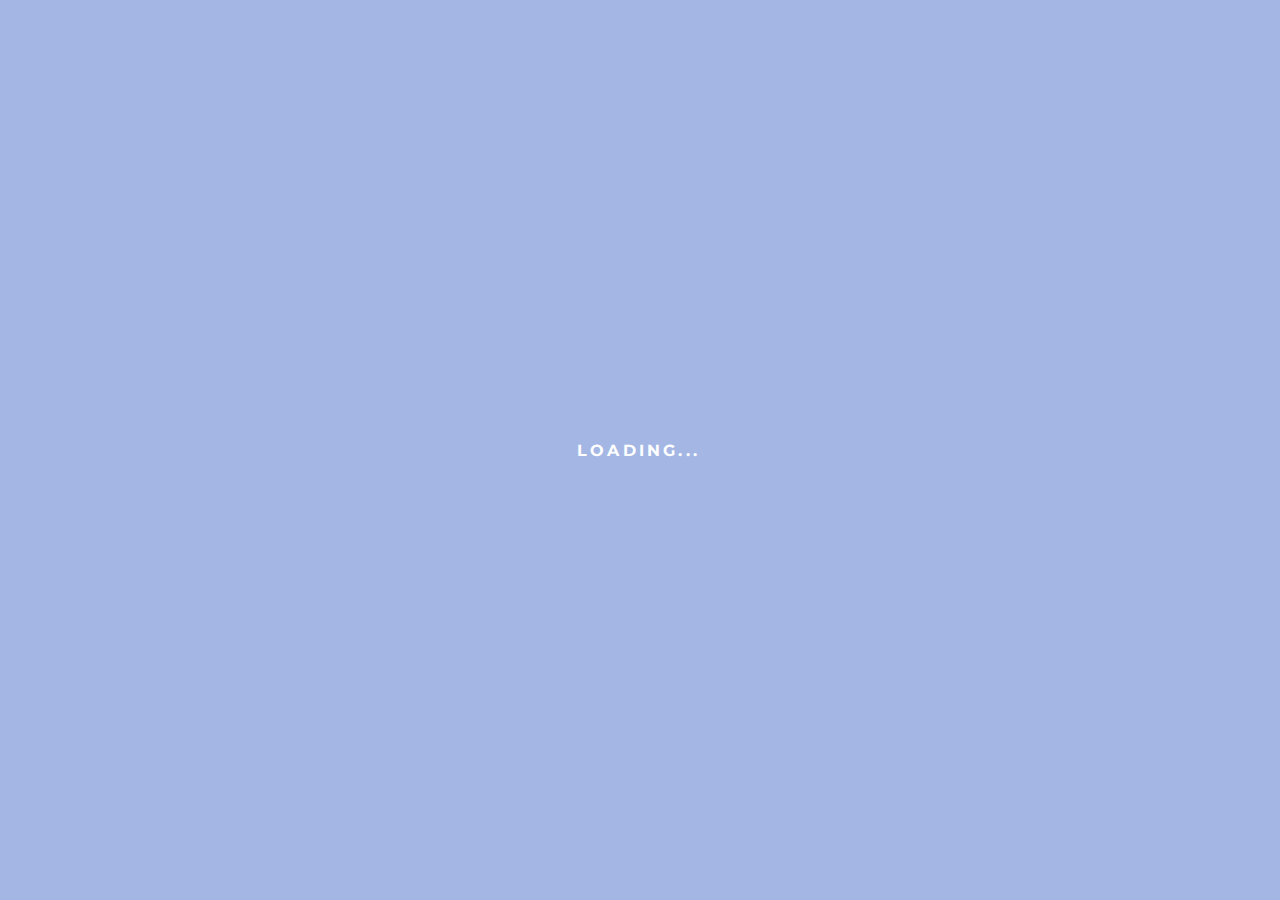
<file: index.html>
<!DOCTYPE html>
<html lang="en" class="no-js">
	<head>
		<meta charset="UTF-8" />
		<meta http-equiv="X-UA-Compatible" content="IE=edge">
		<meta name="viewport" content="width=device-width, initial-scale=1">
		<title>Día 237: Salud mental en Chile</title>
		<meta name="description" content="" />
		<meta name="keywords" content="" />
		<meta name="author" content="Codrops" />
		<link rel="shortcut icon" href="favicon.ico">
		<link href="https://fonts.googleapis.com/css?family=Roboto+Condensed:400,700|Raleway:900|Montserrat:700" rel="stylesheet">
		<link rel="stylesheet" type="text/css" href="css/normalize.css" />
		<link rel="stylesheet" type="text/css" href="css/view1.css" />
		<link rel="stylesheet" type="text/css" href="css/mirror.css" />
		<script>document.documentElement.className = 'js';</script>
		<link href="https://maxcdn.bootstrapcdn.com/font-awesome/4.7.0/css/font-awesome.min.css" rel="stylesheet" integrity="sha384-wvfXpqpZZVQGK6TAh5PVlGOfQNHSoD2xbE+QkPxCAFlNEevoEH3Sl0sibVcOQVnN" crossorigin="anonymous">
	</head>
	<body class="demo-3 loading">
		<svg class="hidden">
			<symbol id="icon-arrow" viewBox="0 0 24 24">
				<title>arrow</title>
				<polygon points="6.3,12.8 20.9,12.8 20.9,11.2 6.3,11.2 10.2,7.2 9,6 3.1,12 9,18 10.2,16.8 "/>
			</symbol>
			<symbol id="icon-drop" viewBox="0 0 24 24">
				<title>drop</title>
				<path d="M12,21c-3.6,0-6.6-3-6.6-6.6C5.4,11,10.8,4,11.4,3.2C11.6,3.1,11.8,3,12,3s0.4,0.1,0.6,0.3c0.6,0.8,6.1,7.8,6.1,11.2C18.6,18.1,15.6,21,12,21zM12,4.8c-1.8,2.4-5.2,7.4-5.2,9.6c0,2.9,2.3,5.2,5.2,5.2s5.2-2.3,5.2-5.2C17.2,12.2,13.8,7.3,12,4.8z"/><path d="M12,18.2c-0.4,0-0.7-0.3-0.7-0.7s0.3-0.7,0.7-0.7c1.3,0,2.4-1.1,2.4-2.4c0-0.4,0.3-0.7,0.7-0.7c0.4,0,0.7,0.3,0.7,0.7C15.8,16.5,14.1,18.2,12,18.2z"/>
			</symbol>
		</svg>
		<main>
			<div class="overlay"></div>
			<section class="content content--full">
				<div class="slideshow">
					<div class="slide">
						<div class="mirror" data-tilt>
							<div class="mirror__side mirror__side--one">
								<img class="mirror__img" src="img/veggie3.svg" alt="Some image" />
							</div>
							<div class="mirror__side mirror__side--two">
								<img class="mirror__img" src="img/veggie3.svg" alt="Some image" />
							</div>
						</div>
						<h2 class="slide__title">Día 237</h2>

					</div>
					<div class="slide">
						<div class="mirror" data-tilt>
							<div class="mirror__side mirror__side--one">
								<img class="mirror__img" src="img/veggie2.svg" alt="Some image" />
							</div>
							<div class="mirror__side mirror__side--two">
								<img class="mirror__img" src="img/veggie2.svg" alt="Some image" />
							</div>
						</div>
						<h2 class="slide__title">Día 237</h2>
					</div>
					<div class="slide">
						<div class="mirror" data-tilt>
							<div class="mirror__side mirror__side--one">
								<img class="mirror__img" src="img/veggie1.svg" alt="Some image" />
							</div>
							<div class="mirror__side mirror__side--two">
								<img class="mirror__img" src="img/veggie1.svg" alt="Some image" />
							</div>
						</div>
						<h2 class="slide__title">Día 237</h2>
					</div>
					<div class="slide">
						<div class="mirror" data-tilt>
							<div class="mirror__side mirror__side--one">
								<img class="mirror__img" src="img/veggie4.svg" alt="Some image" />
							</div>
							<div class="mirror__side mirror__side--two">
								<img class="mirror__img" src="img/veggie4.svg" alt="Some image" />
							</div>
						</div>
						<h2 class="slide__title">Día 237</h2>
					</div>	
					<nav class="slideshow__nav slideshow__nav--inline">
						<button class="btn btn--nav">1</button>
						<button class="btn btn--nav">2</button>
						<button class="btn btn--nav">3</button>
						<button class="btn btn--nav">4</button>
					</nav>

					<h3>Sistema de salud mental en chile</h3>

					<a id="next" href="/mh/view2" ><i class="fa fa-eye" aria-hidden="true"></i>
 Explorar</a>
				</div><!-- /slideshow -->
			</section>
		</main>
		<script src="js/imagesloaded.pkgd.min.js"></script>
		<script src="js/anime.min.js"></script>
		<script src="js/mirrorFx.js"></script>
		<script src="js/slideshow.js"></script>
		<script>
		(function() {

			function init() {
				new Slideshow(document.querySelector('.slideshow'));
			}
			
			// Fake loading time..
			var startTime = new Date().getTime();
			imagesLoaded(document.querySelector('main'), function() {
				var elapsed = new Date().getTime() - startTime,
					initFn = function() {
						document.body.classList.remove('loading');
						setTimeout(init, 50);
					};

				if( elapsed > 2000) {
					initFn();
				}
				else {
					setTimeout(initFn, 1000);
				}
			});

		})();
		</script>
	</body>
</html>
</file>
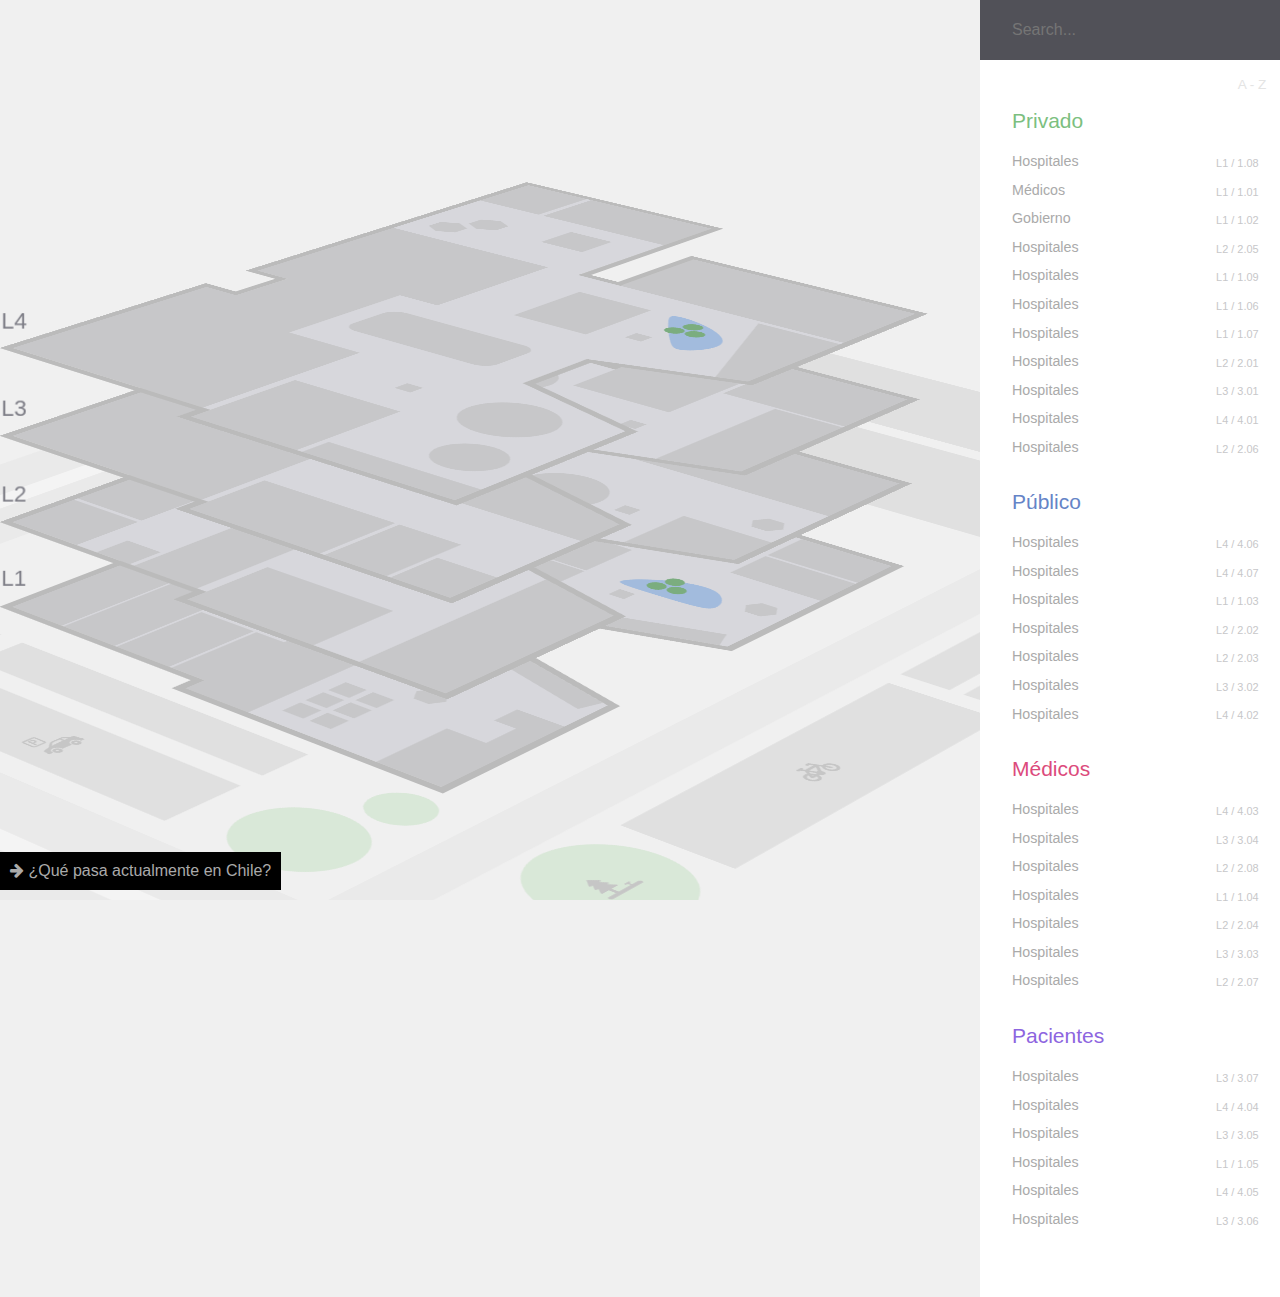
<file: view3.html>
<!DOCTYPE html>
<html lang="en" class="no-js">
	<head>
		<meta charset="UTF-8" />
		<meta http-equiv="X-UA-Compatible" content="IE=edge">
		<meta name="viewport" content="width=device-width, initial-scale=1">
		<title>¿Cómo es el sistema de Salud Mental en Chile?</title>
		<meta name="description" content="An interactive 3D mall map concept with a search and pin indicators for every level. " />
		<meta name="keywords" content="mall map, 3d, css, javascript, pin, levels, floor map" />
		<meta name="author" content="Codrops" />
		<link rel="shortcut icon" href="favicon.ico">
		<link rel="stylesheet" type="text/css" href="css/normalize.css" />

		<link rel="stylesheet" type="text/css" href="css/view3.css" />
				<link href="https://maxcdn.bootstrapcdn.com/font-awesome/4.7.0/css/font-awesome.min.css" rel="stylesheet" integrity="sha384-wvfXpqpZZVQGK6TAh5PVlGOfQNHSoD2xbE+QkPxCAFlNEevoEH3Sl0sibVcOQVnN" crossorigin="anonymous">

		<script src="js/modernizr-custom.js"></script>
	</head>
	<body>
		<svg class="hidden">
			<defs>
				<symbol id="icon-pin" viewBox="0 0 200 300">
					<title>pin</title>
					<path d="M100,21.78A85,85,0,0,0,15.18,106.6c0,18.85,12.08,49.52,36.76,93.9,17.48,31.36,34.7,57.49,35.47,58.6L100,278.22l12.59-19.11c0.69-1.11,18-27.25,35.47-58.6,24.76-44.38,36.76-75.06,36.76-93.9A85,85,0,0,0,100,21.78Z" />
				</symbol>
				<symbol id="icon-search" viewBox="0 0 32 32">
					<title>search</title>
					<path class="path1" d="M26.819 24.917c0.262 0.262 0.262 0.688 0 0.951l-0.951 0.951c-0.263 0.262-0.688 0.262-0.951 0l-6.656-6.656c-0.072-0.072-0.12-0.158-0.153-0.248-1.365 0.998-3.041 1.593-4.862 1.593-4.562 0-8.261-3.699-8.261-8.261s3.699-8.261 8.261-8.261c4.562 0 8.261 3.699 8.261 8.261 0 1.821-0.595 3.497-1.593 4.862 0.091 0.032 0.176 0.080 0.248 0.153l6.656 6.656zM13.246 7.739c-3.041 0-5.508 2.466-5.508 5.508s2.466 5.508 5.508 5.508 5.508-2.466 5.508-5.508c0-3.041-2.466-5.508-5.508-5.508z"></path>
				</symbol>
				<symbol id="icon-stack" viewBox="0 0 32 32">
					<title>stack</title>
					<path class="path1" d="M29.143 11.071l-13.143-6.571-13.143 6.571 13.143 6.571 13.143-6.571zM16 6.681l8.781 4.39-8.781 4.39-8.781-4.39 8.781-4.39zM26.51 14.684l2.633 1.316-13.143 6.571-13.143-6.571 2.633-1.316 10.51 5.255zM26.51 19.612l2.633 1.316-13.143 6.571-13.143-6.571 2.633-1.316 10.51 5.255z"></path>
				</symbol>
				<symbol id="icon-cross" viewBox="0 0 24 24">
					<title>cross</title>
					<path class="path1" d="M18.016 5.125q0.369 0 0.614 0.245t0.245 0.614q0 0.363-0.248 0.611l-5.411 5.405 5.411 5.405q0.248 0.248 0.248 0.611 0 0.369-0.245 0.614t-0.614 0.245q-0.363 0-0.611-0.248l-5.405-5.411-5.405 5.411q-0.248 0.248-0.611 0.248-0.369 0-0.614-0.245t-0.245-0.614q0-0.363 0.248-0.611l5.411-5.405-5.411-5.405q-0.248-0.248-0.248-0.611 0-0.369 0.245-0.614t0.614-0.245q0.363 0 0.611 0.248l5.405 5.411 5.405-5.411q0.248-0.248 0.611-0.248z"></path>
				</symbol>
				<symbol id="icon-droplet" viewBox="0 0 32 32">
					<title>droplet</title>
					<path class="path1" d="M27.020 14.786c-2.055-5.732-6.41-10.88-11.020-14.786-4.61 3.907-8.965 9.054-11.020 14.786-1.271 3.545-1.396 7.393 0.393 10.794 2.058 3.911 6.207 6.42 10.626 6.42s8.569-2.509 10.626-6.42c1.79-3.401 1.664-7.249 0.393-10.794zM23.086 23.717c-1.369 2.602-4.15 4.283-7.086 4.283-1.723 0-3.391-0.579-4.753-1.583 0.414 0.054 0.832 0.083 1.254 0.083 3.67 0 7.146-2.1 8.856-5.351 1.402-2.665 1.281-5.433 0.746-7.636 0.455 0.88 0.841 1.756 1.151 2.623 0.706 1.971 1.251 4.886-0.168 7.581z"></path>
				</symbol>
				<symbol id="icon-shoe" viewBox="0 0 32 32">
					<title>shoe</title>
					<path class="path1" d="M13.536 8.562c-0.163 0.116-0.324 0.233-0.482 0.351v0l1.324 2.035-1.072 0.698-1.27-1.953c-0.181 0.141-0.359 0.279-0.534 0.413l1.214 1.865-1.072 0.698-1.177-1.809c-0.194 0.13-0.384 0.25-0.571 0.356v0l1.157 1.779-1.072 0.698-1.302-2.002c-0.119 0.020-0.236 0.031-0.352 0.031-0.47 0-0.896 0-1.279 0v0 0.64c0 0.229 0.065 0.618 0.252 0.993 0.295 0.59 0.798 0.926 1.666 0.926h7.035c0.811 0 1.387 0.384 1.691 0.993 0.117 0.235 0.18 0.463 0.209 0.664 2.51-0.414 5.775-0.332 5.775-0.332h8.957c-0.044-1.806-0.191-4.242-0.625-6.124l-0.204 0.134c-0.117 0.117-0.33 0.308-0.636 0.549-0.501 0.395-1.084 0.789-1.745 1.156-1.888 1.049-4.031 1.679-6.386 1.679-3.711 0-6.13-2.016-7.469-4.55-0.055-0.104-0.16-0.39-0.351-0.937v0c-0.207 0.109-0.411 0.224-0.611 0.345l1.284 1.974-1.072 0.698-1.28-1.968zM5.767 11.721c-0.849 0-1.272 0-1.272 0-2.123 0-3.844 1.726-3.844 3.849 0 0.437 0.055 0.862 0.159 1.267v0h11.353c1.456 0 2.904-0.314 4.477-0.649-0.002-0.073-0.028-0.215-0.092-0.344-0.095-0.19-0.239-0.286-0.547-0.286h-7.035c-1.37 0-2.306-0.624-2.811-1.633-0.292-0.584-0.387-1.155-0.387-1.565v-0.64zM1.333 18.117c0.886 1.529 2.544 2.558 4.437 2.558h24.295c1.415 0 2.576-1.151 2.569-2.548 0 0 0.015-0.499 0.013-1.289h-8.973c0 0-3.837 0-6.008 0.439-1.918 0.388-3.702 0.84-5.504 0.84h-10.829zM16.39 6.995c0.688-0.244 1.41-0.391 2.169-0.391 1.919 0 1.279 2.522 5.117 2.522s3.48-2.522 6.396-2.522c0.684 0 1.188 0.633 1.559 1.603l-0.634 0.423c-0.18 0.163-0.357 0.321-0.621 0.53-0.449 0.354-0.975 0.71-1.573 1.042-1.709 0.95-3.643 1.518-5.765 1.518-3.146 0-5.198-1.71-6.338-3.868-0.011-0.022-0.145-0.389-0.307-0.857v0z"></path>
				</symbol>
				<symbol id="icon-apple" viewBox="0 0 32 32">
					<title>apple</title>
					<path class="path1" d="M20.753 7.927c1.367-0.729 2.455-1.972 3.11-3.365 0.567-1.207 0.852-2.536 0.814-3.871-0.011-0.377-0.306-0.692-0.692-0.692-0.103 0-0.203 0.025-0.294 0.068-0.033 0.005-0.065 0.014-0.097 0.025-0.927 0.34-1.875 0.616-2.774 1.030-0.893 0.411-1.689 0.998-2.445 1.621-1.068 0.88-2.021 1.938-2.691 3.152-0.45-0.847-0.988-1.647-1.615-2.387-0.821-0.968-1.839-1.792-2.938-2.422-0.654-0.375-1.509-0.158-1.892 0.496-0.378 0.646-0.157 1.518 0.496 1.892 0.349 0.2 0.686 0.42 1.009 0.659 0.583 0.469 1.111 1.002 1.579 1.585 0.534 0.717 0.977 1.496 1.338 2.313 0.309 0.763 0.549 1.551 0.725 2.354 0.613 0.279 1.153 0.612 1.615 0.996 0.365-0.302 0.777-0.572 1.234-0.81-0.108-0.649-0.252-1.291-0.436-1.92 1.358 0.157 2.726-0.072 3.954-0.727zM16.902 7.285c-0.011-0.002-0.023-0.003-0.034-0.005-0.066-0.010-0.133-0.022-0.199-0.034-0.036-0.006-0.071-0.013-0.106-0.020 0.003-0.008 0.006-0.015 0.009-0.021 0.037-0.084 0.075-0.166 0.114-0.249 0.197-0.411 0.435-0.801 0.696-1.174 0.052-0.074 0.106-0.147 0.16-0.219 0.015-0.020 0.054-0.070 0.062-0.081 0.034-0.043 0.069-0.086 0.104-0.129 0.152-0.185 0.311-0.364 0.475-0.539 0.315-0.336 0.651-0.651 1.001-0.951 0.155-0.133 0.313-0.261 0.474-0.387 0.023-0.018 0.058-0.045 0.068-0.052 0.043-0.033 0.087-0.065 0.13-0.097 0.101-0.075 0.203-0.148 0.305-0.22 0.398-0.281 0.813-0.528 1.252-0.74 0.103-0.050 0.207-0.096 0.311-0.142 0.006-0.003 0.012-0.005 0.017-0.007 0.007-0.003 0.014-0.006 0.023-0.010 0.051-0.021 0.102-0.041 0.153-0.061 0.22-0.087 0.443-0.166 0.666-0.243 0.226-0.078 0.452-0.154 0.679-0.231-0.006 0.061-0.012 0.121-0.019 0.182-0.001 0.006-0.002 0.015-0.003 0.025-0.005 0.037-0.011 0.074-0.017 0.111-0.014 0.091-0.031 0.181-0.049 0.272-0.038 0.195-0.085 0.388-0.137 0.579-0.048 0.175-0.104 0.349-0.165 0.52-0.030 0.085-0.062 0.17-0.095 0.254-0.006 0.015-0.012 0.029-0.018 0.044s-0.042 0.099-0.053 0.123c-0.152 0.34-0.333 0.667-0.534 0.98-0.082 0.127-0.169 0.251-0.259 0.373 0.002-0.005-0.105 0.133-0.129 0.163-0.065 0.079-0.133 0.156-0.201 0.232-0.226 0.25-0.474 0.481-0.736 0.692-0.001-0.001-0.134 0.101-0.165 0.123-0.071 0.050-0.143 0.099-0.216 0.146-0.158 0.103-0.321 0.196-0.488 0.284-0.077 0.040-0.156 0.078-0.235 0.115-0.035 0.016-0.071 0.032-0.106 0.048-0.003 0.001-0.006 0.002-0.009 0.004-0.177 0.072-0.358 0.133-0.541 0.186-0.229 0.067-0.463 0.117-0.699 0.156-0.016 0.003-0.031 0.005-0.047 0.007-0.059 0.007-0.118 0.013-0.177 0.018-0.139 0.013-0.279 0.019-0.418 0.021-0.272 0.005-0.545-0.011-0.816-0.041-0.011-0.001-0.021-0.003-0.028-0.003z"></path>
					<path class="path2" d="M14.605 11.645c-1.456-0.857-3.352-1.192-4.905-1.192-0.002 0-0.004 0-0.006 0-5.165 0-7.662 2.252-7.961 8.273-0.249 6.029 4.731 13.275 12.225 13.275 0.006 0 0.012 0 0.018 0 0.712 0 1.455-0.586 2.023-1.037 0.588 0.451 1.313 1.037 2.024 1.037 0.006 0 0.012 0 0.018 0 7.495 0 12.476-7.245 12.227-13.275-0.299-6.021-2.797-8.273-7.963-8.273-0.002 0-0.004 0-0.006 0-1.559 0-3.458 0.337-4.918 1.202-0-0.002-0-0.003-0.001-0.005-0.531 0.315-1.004 0.698-1.382 1.159-0.378-0.466-0.856-0.853-1.394-1.169z"></path>
				</symbol>
				<symbol id="icon-heart" viewBox="0 0 32 32">
					<title>heart</title>
					<path class="path1" d="M23.6 2c-3.363 0-6.258 2.736-7.599 5.594-1.342-2.858-4.237-5.594-7.601-5.594-4.637 0-8.4 3.764-8.4 8.401 0 9.433 9.516 11.906 16.001 21.232 6.13-9.268 15.999-12.1 15.999-21.232 0-4.637-3.763-8.401-8.4-8.401z"></path>
				</symbol>
				<symbol id="icon-wrench" viewBox="0 0 32 32">
					<title>wrench</title>
					<path class="path1" d="M31.342 25.559l-14.392-12.336c0.67-1.259 1.051-2.696 1.051-4.222 0-4.971-4.029-9-9-9-0.909 0-1.787 0.135-2.614 0.386l5.2 5.2c0.778 0.778 0.778 2.051 0 2.828l-3.172 3.172c-0.778 0.778-2.051 0.778-2.828 0l-5.2-5.2c-0.251 0.827-0.386 1.705-0.386 2.614 0 4.971 4.029 9 9 9 1.526 0 2.963-0.38 4.222-1.051l12.336 14.392c0.716 0.835 1.938 0.882 2.716 0.104l3.172-3.172c0.778-0.778 0.731-2-0.104-2.716z"></path>
				</symbol>
				<symbol id="icon-appleheart" viewBox="0 0 32 32">
					<title>appleheart</title>
					<path class="path1" d="M17.428 8.953h0c1.078 0 4.549-0.553 5.979-1.799 1.455-1.269 2.040-2.842 2.274-3.938 0.226-1.061 0.252-2.369-0.202-2.9-0.193-0.225-0.501-0.317-1.063-0.317-1.354 0-4.171 0.56-5.966 2.062-1.551 1.298-2.179 3.505-2.246 5-0.054 1.219 0.266 1.539 0.371 1.644 0.217 0.217 0.539 0.247 0.854 0.247z"></path>
					<path class="path2" d="M29.197 17.412c-0.056-2.204-0.93-4.165-2.595-5.831-1.25-1.25-2.68-1.858-4.371-1.858-1.509 0-2.912 0.495-4.151 0.933-0.803 0.284-1.563 0.552-2.080 0.574-0.517-0.022-1.277-0.29-2.082-0.574-1.238-0.437-2.64-0.933-4.149-0.933-1.691 0-3.121 0.608-4.371 1.858-1.665 1.665-2.538 3.627-2.595 5.831-0.047 1.84 0.47 3.5 0.847 4.712l0.038 0.124c0.374 1.203 1.192 3.532 2.471 5.62 1.68 2.742 3.579 4.132 5.644 4.132 2.441 0 3.289-0.437 3.909-0.757 0.199-0.103 0.236-0.119 0.291-0.123 0.099 0.007 0.155 0.031 0.396 0.149 0.633 0.309 1.499 0.731 3.797 0.731 2.065 0 3.964-1.39 5.644-4.132 1.279-2.088 2.097-4.417 2.47-5.618l0.038-0.124c0.378-1.213 0.895-2.874 0.848-4.713zM21.117 21.223c-0.807 1.228-4.492 4.302-5.038 4.302-0.54 0-4.247-3.085-5.049-4.302-0.402-0.61-0.687-1.282-0.639-2.167 0.084-1.565 1.364-2.858 2.931-2.858 1.611 0 2.403 1.394 2.752 1.394 0.326 0 1.21-1.394 2.752-1.394 1.568 0 2.847 1.293 2.931 2.858 0.047 0.884-0.237 1.554-0.64 2.167z"></path>
				</symbol>
				<symbol id="icon-avocado" viewBox="0 0 32 32">
					<title>avocado</title>
					<path class="path1" d="M17.347 5.581c-3.514 1.108-7.252 3.231-9.302 5.283-3.885 3.888-4.108 9.987-0.496 13.595s9.71 3.379 13.595-0.509c2.050-2.052 4.17-5.792 5.275-9.306 1.247-3.965 1.088-7.112-0.436-8.634s-4.672-1.679-8.636-0.428zM17.627 21.605c-2.045 1.892-5.236 1.768-7.128-0.278s-1.767-5.236 0.278-7.128c2.045-1.892 5.236-1.767 7.128 0.278s1.767 5.237-0.278 7.128z"></path>
					<path class="path2" d="M31.258 4.674c-0.376-0.944-0.896-1.752-1.545-2.4-1.489-1.488-3.804-2.274-6.695-2.274-1.857 0-3.924 0.317-6.143 0.943-2.369 0.667-4.825 1.673-7.104 2.909-2.304 1.25-4.252 2.642-5.635 4.025-1.346 1.347-2.389 2.921-3.099 4.676-0.685 1.694-1.032 3.484-1.031 5.32s0.349 3.626 1.036 5.319c0.711 1.755 1.755 3.327 3.103 4.674 1.346 1.345 2.919 2.39 4.673 3.099 1.693 0.685 3.481 1.035 5.316 1.035 0 0 0.001 0 0.001 0 1.837 0 3.628-0.351 5.322-1.037 1.756-0.711 3.329-1.757 4.677-3.105 1.382-1.384 2.772-3.334 4.020-5.639 1.234-2.28 2.237-4.738 2.902-7.107 0.774-2.758 1.071-5.254 0.882-7.419-0.097-1.114-0.326-2.129-0.68-3.018zM28.541 14.405c-0.614 2.186-1.542 4.458-2.685 6.57-1.113 2.057-2.381 3.848-3.57 5.038-2.173 2.175-5.067 3.375-8.151 3.375-0 0-0.001 0-0.001 0-3.080 0-5.972-1.198-8.143-3.367-2.174-2.172-3.371-5.066-3.373-8.148s1.194-5.976 3.365-8.15c1.189-1.191 2.977-2.461 5.032-3.576 2.111-1.145 4.382-2.076 6.567-2.691 1.989-0.561 3.818-0.845 5.435-0.845 2.183 0 3.86 0.522 4.848 1.51 1.742 1.74 1.994 5.585 0.675 10.283z"></path>
				</symbol>
				<symbol id="icon-star" viewBox="0 0 32 32">
					<title>star</title>
					<path class="path1" d="M16 23.808l-10.038 6.692 4.462-11.154-10.038-6.692h11.154l4.462-11.154 4.462 11.154h11.154l-10.038 6.692 4.462 11.154z"></path>
				</symbol>
				<symbol id="icon-bananas" viewBox="0 0 32 32">
					<title>bananas</title>
					<path class="path1" d="M11.952 22.366c1.323-0.015 2.625-0.214 3.87-0.595 1.292-0.395 2.489-0.973 3.56-1.719 1.63-1.136 2.951-2.583 3.924-4.302 0.062-0.122 0.125-0.25 0.194-0.391 0.332-0.678 0.637-1.408 0.882-2.11 0.060-0.172 0.113-0.376 0.169-0.592 0.161-0.62 0.373-1.438 0.959-2.141l-0.262-2.489c-0.051-0.487 0.011-1.007 0.175-1.463 0.235-0.654 0.677-1.158 1.244-1.421 0.18-0.083 0.375-0.126 0.573-0.126 0.010 0 0.020 0 0.030 0 0.045 0.001 0.3 0.008 0.665 0.047 0.143-0.865 0.301-1.819 0.316-1.913-0.333-1.136-2.583-1.84-2.69-1.873-0.403 0.070-0.873 0.526-0.995 1.268l-0.518 3.136-0.009 0.004c-0.004 0.002-0.008 0.003-0.012 0.005l-0.005 0.002c-0.059 0.024-0.129 0.053-0.2 0.089-0.645 0.33-0.989 0.928-1.322 1.507-0.12 0.209-0.244 0.425-0.38 0.621-0.453 0.657-0.976 1.325-1.513 1.931-0.116 0.131-0.22 0.248-0.325 0.364-1.546 1.557-3.384 2.72-5.463 3.456-3.015 1.067-6.427 1.063-9.606-0.012-0.201-0.068-0.404-0.141-0.603-0.218-0.218-0.084-0.489-0.188-0.778-0.286-0.5-0.169-1.139-0.351-1.755-0.351-0.382 0-0.755 0.070-1.081 0.255-0.281 0.16-0.51 0.397-0.682 0.706-0.674 1.213-0.153 2.2 0.51 3.087 0.603 0.806 1.293 1.515 2.051 2.107 1.451 1.134 3.070 2.007 4.811 2.595 1.397 0.472 2.832 0.746 4.266 0.822z"></path>
					<path class="path2" d="M30.706 10.861c0 0-0.342-3.254-0.355-3.378-0.459-0.749-1.847-0.991-2.604-1.068-0.006-0.001-0.011-0.001-0.017-0.002s-0.011-0.001-0.017-0.002c-0.285-0.028-0.472-0.032-0.472-0.032-0.521 0.241-0.692 0.979-0.637 1.505l0.331 3.151c-0.003 0.003-0.007 0.005-0.010 0.007l-0.005 0.004c-0.051 0.039-0.111 0.086-0.17 0.14-0.538 0.492-0.712 1.163-0.88 1.812-0.060 0.233-0.123 0.474-0.201 0.698-0.262 0.753-0.589 1.535-0.945 2.261-0.077 0.156-0.146 0.297-0.217 0.437-0.422 0.748-0.903 1.45-1.442 2.103-0.022 0.027-0.045 0.054-0.067 0.081-0.024 0.028-0.048 0.057-0.072 0.085-0.803 0.944-1.727 1.782-2.765 2.506-2.389 1.664-5.331 2.56-8.367 2.56-0.295 0-0.591-0.008-0.888-0.026-0.212-0.012-0.427-0.029-0.638-0.050-0.232-0.023-0.522-0.052-0.826-0.069-0.168-0.010-0.35-0.017-0.539-0.017-0.775 0-1.672 0.12-2.234 0.682-0.231 0.231-0.39 0.523-0.475 0.869-0.33 1.358 0.438 2.176 1.317 2.858 0.796 0.618 1.651 1.119 2.54 1.489 1.702 0.709 3.496 1.122 5.332 1.227 0.311 0.018 0.622 0.027 0.931 0.027 3.604 0 7.066-1.206 9.837-3.442 4.403-3.554 6.563-9.222 5.637-14.794-0.11-0.664-0.504-1.253-1.083-1.624z"></path>
				</symbol>
				<symbol id="icon-books" viewBox="0 0 36 32">
					<title>books</title>
					<path class="path1" d="M7 4h-6c-0.55 0-1 0.45-1 1v22c0 0.55 0.45 1 1 1h6c0.55 0 1-0.45 1-1v-22c0-0.55-0.45-1-1-1zM6 10h-4v-2h4v2z"></path>
					<path class="path2" d="M17 4h-6c-0.55 0-1 0.45-1 1v22c0 0.55 0.45 1 1 1h6c0.55 0 1-0.45 1-1v-22c0-0.55-0.45-1-1-1zM16 10h-4v-2h4v2z"></path>
					<path class="path3" d="M23.909 5.546l-5.358 2.7c-0.491 0.247-0.691 0.852-0.443 1.343l8.999 17.861c0.247 0.491 0.852 0.691 1.343 0.443l5.358-2.7c0.491-0.247 0.691-0.852 0.443-1.343l-8.999-17.861c-0.247-0.491-0.852-0.691-1.343-0.443z"></path>
				</symbol>
				<symbol id="icon-cake" viewBox="0 0 32 32">
					<title>cake</title>
					<path class="path1" d="M30.358 15.146c-0.563-1.465-1.179-3.082-2.169-4.321-0.748-0.937-2.151-1.748-3.394-1.558-0.016 0.002-0.12 0.025-0.3 0.065 0.045 0.311 0.068 0.626 0.068 0.944 0 0.884-0.174 1.743-0.516 2.552-0.33 0.781-0.803 1.482-1.404 2.083s-1.302 1.074-2.083 1.404c-0.81 0.342-1.668 0.516-2.552 0.516s-1.743-0.174-2.552-0.516c-0.781-0.33-1.482-0.803-2.083-1.404s-1.074-1.302-1.404-2.083c-0.081-0.192-0.153-0.387-0.215-0.584-5.152 1.182-9.928 2.279-10.207 2.344-0.246 0.057-0.545 0.091-0.766 0.209-0.186 0.099-0.32 0.257-0.32 0.539v12.859c0 0.507 0.536 0.974 1.196 1.042l26.282 2.735c1.977 0.206 3.582-0.86 3.582-2.382 0-0.961-0.639-1.87-1.608-2.465 0.969-0.392 1.608-1.17 1.608-2.129s-0.639-1.869-1.607-2.462c2.858-1.164 1.243-5.312 0.445-7.391zM24.063 29.481l-21.077-2.195v-2.107l21.077 2.193c1.977 0.206 3.582 0.844 3.582 1.426s-1.605 0.889-3.582 0.683zM24.063 25.282l-21.077-2.195v-2.108l21.077 2.196c1.977 0.206 3.582 0.844 3.582 1.426s-1.605 0.887-3.582 0.681zM24.063 21.083l-21.077-2.193v-2.108l21.077 2.193c1.977 0.206 3.582 0.846 3.582 1.427 0 0.584-1.605 0.887-3.582 0.681z"></path>
					<path class="path2" d="M13.472 10.278c0 0.531 0.092 1.041 0.259 1.514 0.623 1.76 2.302 3.020 4.275 3.020 2.505 0 4.535-2.030 4.535-4.535 0-0.167-0.009-0.333-0.027-0.495-0.247-2.271-2.171-4.039-4.508-4.039-0.239 0-0.473 0.019-0.702 0.054-0.155-0.317-0.327-0.628-0.513-0.93-0.187-0.305-0.387-0.602-0.597-0.891-0.257-0.354-0.528-0.696-0.805-1.024-0.516-0.611-1.077-1.189-1.693-1.7-0.54-0.448-1.113-0.879-1.758-1.164-0.365-0.161-0.783-0.11-1.001 0.262-0.184 0.315-0.102 0.839 0.262 1.001 0.303 0.134 0.59 0.301 0.864 0.486 0.079 0.054 0.158 0.108 0.235 0.164 0.028 0.021 0.129 0.097 0.155 0.117 0.117 0.093 0.232 0.187 0.345 0.284 0.298 0.257 0.584 0.528 0.857 0.811 0.288 0.298 0.565 0.607 0.827 0.928 0.075 0.091 0.148 0.183 0.221 0.276 0 0 0 0 0.001 0.001 0.003 0.003 0.005 0.007 0.009 0.011 0.030 0.040 0.061 0.081 0.091 0.121 0.001 0.002 0.002 0.003 0.003 0.005 0.119 0.16 0.236 0.323 0.348 0.488 0.078 0.115 0.155 0.232 0.23 0.35 0.147 0.229 0.286 0.463 0.417 0.702 0.031 0.057 0.061 0.113 0.091 0.17-1.441 0.76-2.423 2.272-2.423 4.014z"></path>
				</symbol>
				<symbol id="icon-cinema" viewBox="0 0 32 32">
					<title>cinema</title>
					<path class="path1" d="M6.861 13.529c-0.058-0.489-0.231-0.942-0.493-1.333l23.413-7.817-1.229-3.681c-0.179-0.535-0.757-0.824-1.292-0.645l-25.468 8.503c-0.535 0.178-0.824 0.757-0.645 1.292l0.603 1.805c-0.602 0.559-0.979 1.355-0.979 2.239 0 1.145 0.633 2.144 1.567 2.667v14.42c0 0.564 0.458 1.021 1.021 1.021h26.85c0.563 0 1.021-0.457 1.021-1.021v-17.45h-24.368zM21.784 3.082l3.1-1.035-0.746 3.015-3.1 1.035 0.746-3.015zM14.125 5.639l3.1-1.035-0.746 3.015-3.1 1.035 0.746-3.015zM3.827 15.449c-0.858 0-1.557-0.698-1.557-1.557s0.699-1.557 1.557-1.557c0.859 0 1.557 0.698 1.557 1.557s-0.699 1.557-1.557 1.557zM6.467 8.196l3.1-1.035-0.746 3.015-3.1 1.035 0.746-3.015zM9.513 16.977h-3.268l1.662-2.623h3.268l-1.662 2.623zM15.98 14.353h3.268l-1.662 2.623h-3.268l1.662-2.623zM15.178 27.032v-6.92l5.511 3.46-5.511 3.46zM25.66 16.977h-3.268l1.662-2.623h3.268l-1.662 2.623z"></path>
				</symbol>
				<symbol id="icon-tea" viewBox="0 0 32 32">
					<title>tea</title>
					<path class="path1" d="M14.503 32h8.728c5.305 0 5.318 0.010 5.318-5.295v-17.695c0-2.091-0.013-2.075-2.101-2.075h-15.158c-2.108 0-2.095-0.013-2.095 2.075v1.351c-0.498-0.193-1.009-0.305-1.564-0.305-2.311 0-4.18 1.872-4.18 4.183v7.841c0 2.311 1.869 4.18 4.18 4.18 0.554 0 1.066-0.11 1.564-0.302v0.747c0 5.305 0.003 5.295 5.308 5.295zM23.835 10.58c0-0.574 0.471-1.046 1.046-1.046s1.046 0.471 1.046 1.046v15.158c0 0.574-0.471 1.046-1.046 1.046s-1.046-0.471-1.046-1.046v-15.158zM7.634 23.647c-0.87 0-1.56-0.701-1.56-1.567v-7.841c0-0.866 0.694-1.567 1.56-1.567s1.56 0.701 1.56 1.567v7.841c0 0.866-0.691 1.567-1.56 1.567z"></path>
					<path class="path2" d="M13.105 2.985c-0.040-0.030-0.080-0.060-0.12-0.086s-0.080-0.056-0.123-0.083c-0.040-0.027-0.083-0.053-0.123-0.080-0.043-0.027-0.086-0.050-0.126-0.076-0.173-0.103-0.349-0.196-0.534-0.285-0.369-0.173-0.754-0.315-1.152-0.428-0.199-0.056-0.398-0.103-0.601-0.146l-0.126-0.027-0.139-0.030-0.139-0.027-0.063-0.013-0.060-0.013c-0.080-0.017-0.163-0.033-0.246-0.050s-0.169-0.037-0.256-0.053c-0.043-0.010-0.086-0.017-0.126-0.027-0.043-0.010-0.083-0.020-0.126-0.027-0.043-0.010-0.083-0.017-0.126-0.027s-0.083-0.017-0.126-0.027c-0.083-0.020-0.166-0.037-0.249-0.056s-0.163-0.040-0.246-0.056c-0.040-0.010-0.083-0.017-0.123-0.030-0.040-0.010-0.080-0.020-0.12-0.030s-0.080-0.020-0.12-0.027c-0.040-0.010-0.080-0.020-0.12-0.030-0.631-0.153-1.218-0.319-1.73-0.491-0.256-0.086-0.491-0.173-0.704-0.256s-0.398-0.166-0.554-0.242c-0.156-0.073-0.279-0.139-0.365-0.186s-0.133-0.076-0.133-0.076-0.003 0.056 0.013 0.156c0.013 0.1 0.043 0.249 0.106 0.428 0.060 0.179 0.153 0.395 0.282 0.627s0.299 0.478 0.508 0.727c0.209 0.249 0.458 0.501 0.744 0.737s0.601 0.461 0.946 0.664c0.342 0.203 0.714 0.388 1.096 0.541 0.096 0.040 0.193 0.076 0.289 0.113s0.196 0.073 0.295 0.103c0.1 0.033 0.199 0.063 0.299 0.093 0.103 0.030 0.209 0.056 0.312 0.083l0.12 0.030 0.037 0.010 0.139 0.033 0.139 0.030 0.070 0.017 0.083 0.017c0.169 0.033 0.342 0.066 0.508 0.1 0.332 0.063 0.654 0.123 0.969 0.183 0.153 0.030 0.305 0.060 0.455 0.090 0.073 0.017 0.146 0.030 0.216 0.043 0.070 0.017 0.143 0.030 0.209 0.046 0.276 0.060 0.531 0.123 0.764 0.193s0.442 0.146 0.627 0.232c0.183 0.086 0.342 0.183 0.471 0.282 0.033 0.023 0.060 0.050 0.090 0.073 0.027 0.023 0.053 0.050 0.076 0.073s0.046 0.046 0.063 0.070c0.020 0.023 0.037 0.043 0.053 0.060 0.030 0.040 0.053 0.070 0.066 0.093s0.020 0.037 0.020 0.037 0.010-0.010 0.023-0.037c0.013-0.023 0.033-0.060 0.053-0.113 0.010-0.027 0.020-0.053 0.030-0.086s0.017-0.070 0.027-0.106c0.017-0.080 0.027-0.173 0.030-0.279 0.003-0.212-0.040-0.471-0.146-0.75s-0.276-0.571-0.498-0.847c-0.222-0.285-0.498-0.548-0.81-0.78z"></path>
					<path class="path3" d="M14.294 1.208c0.129 0.232 0.299 0.478 0.508 0.727s0.458 0.501 0.744 0.737c0.286 0.236 0.601 0.461 0.946 0.664 0.342 0.203 0.714 0.388 1.096 0.541 0.096 0.040 0.193 0.076 0.289 0.113s0.196 0.073 0.295 0.103c0.1 0.033 0.199 0.063 0.299 0.093 0.103 0.030 0.209 0.056 0.312 0.083l0.119 0.030 0.037 0.010 0.139 0.033 0.139 0.030 0.070 0.017 0.083 0.017c0.169 0.033 0.342 0.066 0.508 0.1 0.332 0.063 0.654 0.123 0.969 0.183 0.153 0.030 0.305 0.060 0.455 0.090 0.073 0.017 0.146 0.030 0.216 0.043 0.070 0.017 0.143 0.030 0.209 0.046 0.276 0.060 0.531 0.123 0.764 0.193s0.442 0.146 0.627 0.232c0.183 0.086 0.342 0.183 0.471 0.282 0.033 0.023 0.060 0.050 0.090 0.073 0.027 0.023 0.053 0.050 0.076 0.073s0.046 0.046 0.063 0.070c0.020 0.023 0.037 0.043 0.053 0.060 0.030 0.040 0.053 0.070 0.066 0.093s0.020 0.037 0.020 0.037 0.010-0.010 0.023-0.037c0.013-0.023 0.033-0.060 0.053-0.113 0.010-0.027 0.020-0.053 0.030-0.086s0.017-0.070 0.027-0.106c0.017-0.080 0.027-0.173 0.030-0.279 0.003-0.212-0.040-0.471-0.146-0.75s-0.276-0.571-0.498-0.847c-0.222-0.276-0.501-0.538-0.813-0.77-0.040-0.030-0.080-0.060-0.12-0.086s-0.080-0.056-0.123-0.083c-0.040-0.027-0.083-0.053-0.123-0.080-0.043-0.027-0.086-0.050-0.126-0.076-0.173-0.103-0.349-0.196-0.535-0.285-0.369-0.173-0.754-0.315-1.152-0.428-0.199-0.056-0.398-0.103-0.601-0.146l-0.126-0.027-0.139-0.030-0.139-0.027-0.063-0.013-0.060-0.013c-0.080-0.017-0.163-0.033-0.246-0.050s-0.169-0.037-0.256-0.053c-0.043-0.010-0.086-0.017-0.126-0.027-0.043-0.010-0.083-0.020-0.126-0.027-0.043-0.010-0.083-0.017-0.126-0.027s-0.083-0.017-0.126-0.027c-0.083-0.020-0.166-0.037-0.249-0.056s-0.163-0.040-0.246-0.056c-0.040-0.010-0.083-0.017-0.123-0.030-0.040-0.010-0.080-0.020-0.12-0.030s-0.080-0.020-0.119-0.027c-0.040-0.010-0.080-0.020-0.119-0.030-0.631-0.153-1.218-0.319-1.73-0.491-0.256-0.086-0.491-0.173-0.704-0.256s-0.398-0.166-0.554-0.242c-0.156-0.073-0.279-0.139-0.365-0.186s-0.133-0.076-0.133-0.076-0.003 0.056 0.013 0.156c0.013 0.1 0.043 0.249 0.106 0.428 0.063 0.173 0.153 0.388 0.286 0.618z"></path>
				</symbol>
				<symbol id="icon-cupcake" viewBox="0 0 32 32">
					<title>cupcake</title>
					<path class="path1" d="M6.214 22.622c-0.247 0.027-0.493 0.041-0.74 0.041-0.689 0-1.453-0.127-2.142-0.353l1.631 7.2c0.141 0.624 0.696 1.069 1.336 1.069h18.888c0.641 0 1.196-0.442 1.336-1.069l1.597-7.052c-0.524 0.134-1.059 0.206-1.587 0.206-0.418 0-0.833-0.041-1.241-0.12l-1.199 5.294h-1.922l1.090-5.418c-0.469 0.13-0.956 0.212-1.446 0.236l-1.042 5.181h-2.101l0.247-5.702c-0.058-0.024-0.113-0.048-0.171-0.075-0.391 0.182-0.798 0.322-1.216 0.422l-0.233 5.356h-2.906l-0.233-5.442c-0.23-0.069-0.456-0.147-0.675-0.24-0.226 0.096-0.459 0.175-0.696 0.243l0.233 5.435h-2.303l-1.066-5.308c-0.493-0.099-0.977-0.257-1.432-0.469-0.017 0.007-0.038 0.017-0.055 0.024l1.151 5.757h-1.922l-1.182-5.216z"></path>
					<path class="path2" d="M3.058 21.093c0.123 0.058 0.247 0.113 0.374 0.161 0.624 0.236 1.374 0.38 2.042 0.38 0.171 0 0.343-0.007 0.514-0.024 0.702-0.065 1.367-0.264 1.967-0.565 0.089-0.045 0.178-0.093 0.264-0.14 0.377 0.216 0.781 0.391 1.21 0.514 0.487 0.14 1.001 0.219 1.535 0.219 0.624 0 1.22-0.103 1.778-0.295 0.257-0.089 0.504-0.195 0.74-0.315 0.202 0.106 0.411 0.195 0.627 0.278 0.589 0.216 1.227 0.336 1.892 0.336 0.548 0 1.076-0.079 1.573-0.23 0.411-0.123 0.805-0.291 1.172-0.504 0.072 0.041 0.144 0.079 0.216 0.12 0.757 0.391 1.614 0.613 2.526 0.613 0.178 0 0.356-0.010 0.531-0.027 0.514-0.048 1.007-0.171 1.47-0.35 0.178-0.069 0.353-0.147 0.521-0.236 0.466 0.24 0.973 0.418 1.508 0.517 0.329 0.062 0.668 0.093 1.014 0.093 0.627 0 1.254-0.116 1.85-0.332 1.552-0.562 2.885-1.792 3.358-3.386 0.274-0.925 0.312-1.806 0.202-2.755-0.226-1.964-0.781-3.903-1.652-5.678-1.306-2.659-3.379-4.869-6.024-6.226-4.050-2.080-9.263-2.31-13.625-1.121-2.964 0.809-5.613 2.488-7.47 4.948-1.364 1.806-2.275 3.934-2.779 6.137-0.154 0.672-0.271 1.354-0.346 2.039-0.137 1.268 0.010 2.652 0.72 3.735 0.559 0.857 1.36 1.638 2.293 2.094zM19.229 7.235l2.628-1.902c0.308-0.223 0.737-0.154 0.956 0.154 0.223 0.305 0.154 0.737-0.154 0.956l-2.628 1.902c-0.12 0.089-0.26 0.13-0.401 0.13-0.212 0-0.422-0.099-0.555-0.284-0.223-0.305-0.151-0.733 0.154-0.956zM16.868 9.36c0.223 0.305 0.154 0.737-0.154 0.956l-2.628 1.902c-0.12 0.089-0.26 0.13-0.401 0.13-0.212 0-0.421-0.099-0.555-0.284-0.223-0.305-0.154-0.737 0.154-0.956l2.628-1.902c0.305-0.219 0.733-0.151 0.956 0.154zM12.797 7.235l2.628-1.902c0.305-0.223 0.737-0.154 0.956 0.154 0.223 0.305 0.154 0.737-0.154 0.956l-2.628 1.902c-0.12 0.089-0.26 0.13-0.401 0.13-0.212 0-0.421-0.099-0.555-0.284-0.219-0.305-0.151-0.733 0.154-0.956zM6.848 11.108l2.628-1.902c0.308-0.223 0.737-0.154 0.956 0.154s0.154 0.737-0.154 0.956l-2.628 1.902c-0.12 0.089-0.26 0.13-0.401 0.13-0.212 0-0.421-0.099-0.555-0.284-0.219-0.305-0.151-0.733 0.154-0.956z"></path>
					<path class="path3" d="M16.005 1.472c-0.137 0-0.271 0-0.404 0.003l1.117 0.007c-0.236-0.007-0.473-0.010-0.713-0.010z"></path>
				</symbol>
				<symbol id="icon-dress" viewBox="0 0 32 32">
					<title>dress</title>
					<path class="path1" d="M25.243 18.986c-0.846-2.443-1.909-4.553-3.128-6.080h-1.657c1.363 4.51 3.5 5.754 4.786 6.080z"></path>
					<path class="path2" d="M9.874 9.549c0.275 0.56 0.482 1.146 0.625 1.746h11.003c0.142-0.6 0.349-1.186 0.625-1.746l0.001-0.002c0.599-1.22 0.501-2.668-0.257-3.796-0.777-1.158-1.306-3.127-1.364-5.389-0.005-0.201-0.17-0.362-0.371-0.362h-0.829c-0.201 0-0.365 0.159-0.371 0.36-0.092 3.103-1.371 5.564-2.936 5.564s-2.843-2.46-2.936-5.564c-0.006-0.201-0.17-0.36-0.371-0.36h-0.829c-0.201 0-0.366 0.16-0.371 0.362-0.058 2.262-0.587 4.231-1.364 5.389-0.756 1.127-0.855 2.578-0.257 3.796l0.001 0.002z"></path>
					<path class="path3" d="M11.542 12.907h-1.657c-1.22 1.527-2.282 3.638-3.129 6.082 1.29-0.324 3.422-1.567 4.786-6.082z"></path>
					<path class="path4" d="M25.784 20.696c-0.599-0.039-1.465-0.209-2.426-0.76-2.072-1.187-3.61-3.551-4.578-7.029h-5.559c-0.968 3.479-2.507 5.843-4.578 7.029-0.961 0.55-1.827 0.72-2.426 0.76-0.92 3.185-1.49 6.79-1.601 10.348-0.008 0.251 0.086 0.494 0.261 0.674s0.415 0.282 0.665 0.282h20.918c0.251 0 0.491-0.102 0.666-0.282s0.268-0.423 0.261-0.674c-0.111-3.558-0.681-7.163-1.601-10.348z"></path>
				</symbol>
				<symbol id="icon-eggplant" viewBox="0 0 32 32">
					<title>eggplant</title>
					<path class="path1" d="M15.368 28.274c1.893-1.893 4.197-5.618 7.249-10.607 1.074-1.758 2.796-3.385 4.342-4.985-0.263-0.738-0.566-1.651-0.697-2.301-0.064-0.313-0.131-0.721-0.199-1.135-0.384 0.269-0.539 0.354-0.606 0.391-0.707 0.387-1.667 0.778-2.348 1.037-0.158 0.061-0.323 0.091-0.492 0.091-0.441 0-0.849-0.216-1.098-0.573-0.249-0.36-0.3-0.825-0.138-1.243 0.259-0.68 0.653-1.64 1.037-2.348 0.037-0.067 0.121-0.222 0.391-0.606-0.418-0.064-0.822-0.135-1.135-0.199-0.63-0.128-1.502-0.414-2.227-0.67-1.549 1.516-3.183 3.197-5.063 4.315-5.477 3.264-9.155 5.349-10.833 7.026-3.853 3.847-5.042 9.334-1.189 13.191s9.148 2.472 13.005-1.384z"></path>
					<path class="path2" d="M31.082 0.148c-0.088-0.064-0.182-0.098-0.273-0.098-0.162 0-0.31 0.098-0.391 0.28-0.168 0.371-0.472 0.849-0.896 1.448-0.704 1.142-1.651 1.509-1.651 1.509-0.569-0.404-1.216-0.788-1.843-1.091-0.674-0.327-1.421-0.509-2.169-0.509-0.455 0-0.913 0.067-1.351 0.212-0.95 0.313-2.186 1.031-3.133 1.637-0.259 0.165-0.232 0.394 0.054 0.499 0.232 0.084 0.522 0.189 0.832 0.293 0.549 0.185 1.159 0.374 1.607 0.465 0.603 0.121 1.593 0.269 2.213 0.357 0.303 0.044 0.397 0.273 0.212 0.515-0.337 0.441-0.822 1.095-0.99 1.405-0.371 0.677-0.758 1.637-0.98 2.226-0.094 0.243 0.077 0.448 0.293 0.448 0.040 0 0.084-0.007 0.128-0.024 0.586-0.226 1.549-0.61 2.226-0.98 0.31-0.168 0.963-0.657 1.405-0.99 0.084-0.064 0.168-0.094 0.243-0.094 0.138 0 0.246 0.108 0.273 0.307 0.088 0.616 0.232 1.61 0.357 2.213 0.094 0.468 0.296 1.108 0.488 1.674 0.098 0.286 0.192 0.552 0.273 0.768 0.057 0.155 0.148 0.232 0.246 0.232 0.084 0 0.175-0.061 0.253-0.179 0.606-0.947 1.324-2.183 1.637-3.133 0.118-0.357 0.189-0.744 0.209-1.118 0.078-1.472-0.623-2.661-1.354-3.874-0.020-0.034-0.229-0.307-0.216-0.344 0 0 0.404-0.852 1.509-1.651 0.613-0.421 0.953-0.677 1.428-0.92 0.28-0.128 0.364-0.418 0.182-0.664-0.246-0.333-0.485-0.573-0.822-0.822z"></path>
				</symbol>
				<symbol id="icon-elevator" viewBox="0 0 32 32">
					<title>elevator</title>
					<path class="path1" d="M6.179 9.958c-0.345-0.345-0.518-0.765-0.518-1.258s0.173-0.913 0.518-1.258c0.345-0.345 0.765-0.518 1.258-0.518s0.913 0.173 1.258 0.518c0.345 0.345 0.518 0.765 0.518 1.258s-0.173 0.913-0.518 1.258-0.765 0.518-1.258 0.518c-0.493 0-0.913-0.173-1.258-0.518zM3.904 18.449c0.111 0.086 0.24 0.13 0.388 0.13s0.277-0.043 0.388-0.13 0.167-0.228 0.167-0.425v-4.81c0-0.074 0.037-0.123 0.111-0.148s0.136-0.037 0.185-0.037 0.111 0.012 0.185 0.037c0.074 0.025 0.111 0.074 0.111 0.148v11.063c0 0.222 0.080 0.407 0.24 0.555s0.351 0.222 0.574 0.222c0.222 0 0.413-0.074 0.574-0.222s0.24-0.333 0.24-0.555v-6.771c0-0.123 0.049-0.203 0.148-0.241s0.173-0.055 0.222-0.055 0.117 0.019 0.204 0.055 0.13 0.117 0.13 0.241v6.771c0 0.222 0.080 0.407 0.24 0.555s0.351 0.222 0.573 0.222c0.247 0 0.444-0.074 0.592-0.222s0.222-0.333 0.222-0.555l0.037-11.063c0-0.074 0.037-0.123 0.111-0.148s0.136-0.037 0.185-0.037 0.111 0.012 0.185 0.037 0.111 0.074 0.111 0.148v4.81c0 0.197 0.056 0.339 0.166 0.425s0.234 0.13 0.37 0.13c0.136 0 0.259-0.043 0.37-0.13s0.166-0.228 0.166-0.425v-5.106c0-0.493-0.166-0.937-0.499-1.332s-0.783-0.592-1.351-0.592h-3.885c-0.567 0-0.981 0.197-1.239 0.592s-0.389 0.839-0.389 1.332v5.106c0 0.197 0.055 0.339 0.167 0.425zM23.088 4.056c0.222 0.21 0.333 0.475 0.333 0.795v22.052c0 0.321-0.111 0.586-0.333 0.796s-0.493 0.315-0.814 0.315h-21.127c-0.321 0-0.592-0.105-0.814-0.315s-0.333-0.475-0.333-0.796v-22.052c0-0.321 0.111-0.586 0.333-0.795s0.493-0.314 0.814-0.314h21.127c0.321 0 0.592 0.105 0.814 0.314zM21.571 5.592h-19.721v20.572h19.721v-20.572zM15.947 10.476c0.493 0 0.913-0.173 1.258-0.518s0.518-0.765 0.518-1.258-0.173-0.913-0.518-1.258c-0.345-0.345-0.765-0.518-1.258-0.518s-0.913 0.173-1.258 0.518c-0.345 0.345-0.518 0.765-0.518 1.258s0.173 0.913 0.518 1.258 0.765 0.518 1.258 0.518zM12.414 18.449c0.111 0.086 0.241 0.13 0.389 0.13s0.277-0.043 0.389-0.13 0.166-0.228 0.166-0.425v-4.81c0-0.074 0.037-0.123 0.111-0.148s0.136-0.037 0.185-0.037 0.111 0.012 0.185 0.037 0.111 0.074 0.111 0.148v11.063c0 0.222 0.080 0.407 0.241 0.555s0.351 0.222 0.573 0.222 0.413-0.074 0.573-0.222c0.16-0.148 0.241-0.333 0.241-0.555v-6.771c0-0.123 0.049-0.203 0.148-0.241s0.173-0.055 0.222-0.055 0.123 0.019 0.222 0.055c0.099 0.037 0.148 0.117 0.148 0.241v6.771c0 0.222 0.074 0.407 0.222 0.555s0.345 0.222 0.592 0.222c0.222 0 0.413-0.074 0.573-0.222s0.241-0.333 0.241-0.555v-11.063c0-0.074 0.037-0.123 0.111-0.148s0.136-0.037 0.185-0.037 0.111 0.012 0.185 0.037c0.074 0.025 0.111 0.074 0.111 0.148v4.81c0 0.197 0.055 0.339 0.166 0.425s0.241 0.13 0.389 0.13 0.277-0.043 0.389-0.13 0.166-0.228 0.166-0.425v-5.106c0-0.493-0.173-0.937-0.518-1.332s-0.802-0.592-1.369-0.592h-3.848c-0.567 0-0.987 0.197-1.258 0.592s-0.407 0.839-0.407 1.332v5.106c0 0.197 0.056 0.339 0.166 0.425zM31.669 23.692c-0.64 0-1.658 0-1.658 0s0-0.276 0-0.7c0-1.308 0-3.855 0-4.83 0 0 0.008-0.228-0.288-0.228s-2.111 0-2.524 0c-0.415 0-0.342 0.273-0.342 0.273 0 1.004 0 3.465 0 4.821 0 0.473 0 0.781 0 0.781s-1.27 0-1.795 0c-0.523 0-0.041 0.456-0.041 0.456l3.185 3.849c0 0 0.261 0.306 0.535 0.031 0.377-0.378 3.085-3.974 3.085-3.974s0.481-0.477-0.157-0.477zM25.149 8.654c0.64 0 1.658 0 1.658 0s0 0.276 0 0.7c0 1.308 0 3.855 0 4.83 0 0-0.008 0.228 0.288 0.228s2.111 0 2.524 0c0.415 0 0.342-0.273 0.342-0.273 0-1.004 0-3.465 0-4.821 0-0.473 0-0.781 0-0.781s1.27 0 1.795 0c0.523 0 0.041-0.456 0.041-0.456l-3.185-3.849c0 0-0.261-0.306-0.535-0.031-0.377 0.378-3.085 3.974-3.085 3.974s-0.481 0.477 0.157 0.477z"></path>
				</symbol>
				<symbol id="icon-flipflop" viewBox="0 0 32 32">
					<title>flipflop</title>
					<path class="path1" d="M12.076 2.018c-1.354-1.047-3.194-1.167-4.867-0.673-0.527 0.153-1.033 0.367-1.5 0.633-2.207 1.24-4.707 3.714-5.361 6.214-0.633 2.427-0.28 4.987 0.1 7.454 0.113-0.433 0.267-0.854 0.453-1.247 1.24-2.614 3.981-3.854 6.041-5.694v-1.060c0-0.36 0.3-0.654 0.653-0.654 0.36 0 0.653 0.3 0.653 0.654v1.113c1.040 0.954 1.974 2.060 2.907 3.114 0.507 0.573 1.007 1.16 1.507 1.74 0.193 0.227 0.393 0.453 0.58 0.693 0.14-1.76 0.433-3.474 0.713-5.321 0.38-2.5 0.12-5.427-1.88-6.968z"></path>
					<path class="path2" d="M4.042 23.007c-1.047-0.333-1.92-1.080-2.574-1.98 0.553 2.234 1.24 4.454 1.92 6.528 1.274 3.907 5.561 3.961 8.341 2.5 2.6-1.367 2.207-5.861 1.78-9.488-0.28 0.42-0.607 0.82-0.8 1.28-0.133 0.333-0.433 0.56-0.807 0.46-0.313-0.087-0.593-0.473-0.46-0.807 0.473-1.154 1.487-2.034 1.587-3.34 0.080-1.007-0.047-1.96-0.633-2.807-0.727-1.040-1.647-1.994-2.5-2.927-0.773-0.847-1.52-1.74-2.347-2.534-1.787 1.48-4.087 2.614-5.261 4.661-0.673 1.167-1.020 2.787-0.593 4.101 0.407 1.247 1.387 2.674 2.694 3.094 0.807 0.253 0.46 1.52-0.347 1.26z"></path>
					<path class="path3" d="M31.552 15.646c0.38-2.467 0.733-5.027 0.1-7.454-0.653-2.5-3.16-4.974-5.367-6.214-0.467-0.267-0.973-0.48-1.5-0.633-1.667-0.487-3.514-0.373-4.867 0.673-1.994 1.547-2.254 4.467-1.88 6.968 0.273 1.84 0.573 3.554 0.713 5.321 0.187-0.233 0.387-0.467 0.58-0.693 0.5-0.58 1-1.167 1.507-1.74 0.933-1.053 1.867-2.16 2.907-3.114v-1.113c0-0.36 0.3-0.654 0.653-0.654 0.36 0 0.653 0.3 0.653 0.654v1.053c2.067 1.84 4.801 3.087 6.041 5.694 0.193 0.393 0.347 0.813 0.46 1.254z"></path>
					<path class="path4" d="M20.090 22.307c-0.373 0.1-0.673-0.127-0.807-0.46-0.187-0.46-0.513-0.867-0.8-1.28-0.427 3.627-0.82 8.114 1.78 9.488 2.774 1.46 7.061 1.4 8.341-2.5 0.68-2.074 1.367-4.294 1.92-6.528-0.653 0.9-1.527 1.647-2.574 1.98-0.807 0.26-1.147-1.007-0.347-1.267 1.307-0.42 2.28-1.84 2.694-3.094 0.427-1.307 0.080-2.927-0.593-4.101-1.174-2.047-3.48-3.18-5.261-4.661-0.827 0.793-1.574 1.687-2.347 2.534-0.853 0.933-1.774 1.894-2.5 2.927-0.587 0.847-0.707 1.793-0.633 2.807 0.1 1.307 1.113 2.18 1.587 3.34 0.127 0.34-0.147 0.727-0.46 0.813z"></path>
				</symbol>
				<symbol id="icon-grass" viewBox="0 0 32 32">
					<title>grass</title>
					<path class="path1" d="M28.453 0.253c-0.165-0.237-0.477-0.32-0.738-0.196-3.296 1.572-8.122 4.806-11.76 11.144 2.109 3.202 3.937 7.324 4.895 12.573 0.126-5.245 1.166-16.55 7.53-22.76 0.207-0.201 0.237-0.523 0.073-0.76z"></path>
					<path class="path2" d="M6.71 4.79c-0.098-0.065-0.211-0.096-0.323-0.096-0.16 0-0.32 0.065-0.436 0.191-0.196 0.213-0.208 0.536-0.031 0.764 6.417 8.219 4.639 22.403 4.125 25.668-0.027 0.171 0.021 0.345 0.134 0.477 0.112 0.13 0.277 0.207 0.45 0.207h8.26c0.159 0 0.309-0.063 0.42-0.175s0.173-0.264 0.171-0.422c-0.191-15.974-8.035-23.512-12.77-26.613z"></path>
					<path class="path3" d="M1.709 19.113c-0.114-0.075-0.267-0.056-0.36 0.044s-0.099 0.254-0.015 0.362c3.043 3.896 2.2 10.621 1.955 12.169-0.013 0.082 0.011 0.157 0.063 0.22 0.053 0.062 0.132 0.092 0.214 0.092h3.916c0.074 0 0.146-0.024 0.199-0.076s0.082-0.122 0.081-0.197c-0.090-7.573-3.808-11.143-6.054-12.614z"></path>
					<path class="path4" d="M30.622 14.283c-0.129-0.139-0.337-0.166-0.497-0.062-3.096 2.028-8.223 6.956-8.349 17.402-0.002 0.102 0.041 0.195 0.112 0.269 0.073 0.074 0.171 0.108 0.275 0.108h5.4c0.114 0 0.22-0.043 0.294-0.13 0.072-0.086 0.104-0.196 0.087-0.307-0.336-2.135-1.499-11.409 2.698-16.783 0.117-0.148 0.108-0.358-0.021-0.497z"></path>
				</symbol>
				<symbol id="icon-leafcircle" viewBox="0 0 32 32">
					<title>leafcircle</title>
					<path class="path1" d="M16 0c-8.822 0-16 7.178-16 16s7.178 16 16 16c8.823 0 16-7.178 16-16s-7.178-16-16-16zM23.849 19.515c-1.912 1.912-4.603 2.631-6.646 2.819 0.076-0.113 0.152-0.229 0.225-0.349 0.168-0.27 0.33-0.554 0.49-0.846s0.317-0.59 0.474-0.885c0.040-0.073 0.078-0.147 0.117-0.221 0.039-0.072 0.079-0.145 0.119-0.217 0.077-0.147 0.159-0.286 0.238-0.427 0.038-0.073 0.081-0.137 0.122-0.206 0.042-0.067 0.079-0.139 0.122-0.203s0.085-0.129 0.126-0.195l0.038-0.061 0.004-0.006 0.002-0.003c-0.034 0.044-0.008 0.010-0.015 0.019l0.019-0.027 0.077-0.108c0.1-0.143 0.198-0.285 0.296-0.426 0.092-0.13 0.182-0.26 0.269-0.391 0.092-0.127 0.183-0.253 0.269-0.379 0.085-0.129 0.178-0.24 0.261-0.36 0.042-0.060 0.084-0.118 0.125-0.176 0.043-0.055 0.086-0.11 0.128-0.163 0.084-0.11 0.164-0.216 0.242-0.319 0.081-0.099 0.161-0.192 0.235-0.286 0.037-0.047 0.074-0.094 0.109-0.139 0.038-0.041 0.075-0.081 0.111-0.122 0.071-0.082 0.139-0.156 0.201-0.231 0.031-0.037 0.061-0.072 0.090-0.106 0.031-0.030 0.059-0.062 0.087-0.091 0.222-0.232 0.349-0.39 0.349-0.39s-0.192 0.003-0.53 0.054c-0.042 0.006-0.087 0.012-0.134 0.021-0.045 0.011-0.092 0.024-0.141 0.036-0.099 0.024-0.204 0.058-0.319 0.091-0.058 0.016-0.116 0.036-0.177 0.056-0.058 0.024-0.118 0.048-0.179 0.074-0.123 0.051-0.249 0.111-0.385 0.171-0.131 0.065-0.26 0.143-0.397 0.223-0.068 0.040-0.137 0.082-0.206 0.125-0.066 0.047-0.133 0.094-0.201 0.142-0.067 0.049-0.136 0.099-0.205 0.15-0.034 0.026-0.069 0.051-0.104 0.077-0.033 0.028-0.066 0.055-0.099 0.083-0.132 0.111-0.266 0.228-0.4 0.349-0.13 0.126-0.259 0.257-0.39 0.391-0.068 0.069-0.122 0.131-0.182 0.197-0.058 0.066-0.116 0.132-0.174 0.198l-0.087 0.1-0.022 0.025-0.040 0.052-0.045 0.060c-0.061 0.080-0.12 0.162-0.179 0.244s-0.11 0.166-0.164 0.25c-0.052 0.085-0.109 0.168-0.155 0.254-0.094 0.172-0.191 0.344-0.27 0.517-0.086 0.173-0.159 0.347-0.229 0.519-0.073 0.173-0.131 0.343-0.193 0.512-0.056 0.168-0.112 0.336-0.161 0.5-0.098 0.327-0.18 0.644-0.252 0.941-0.032 0.138-0.063 0.272-0.093 0.402-0.030-0.13-0.061-0.264-0.093-0.402-0.072-0.297-0.154-0.614-0.252-0.941-0.049-0.164-0.104-0.331-0.161-0.5-0.062-0.17-0.121-0.34-0.193-0.512-0.071-0.172-0.143-0.346-0.229-0.519-0.079-0.174-0.176-0.346-0.27-0.517-0.046-0.086-0.103-0.17-0.155-0.254-0.054-0.084-0.104-0.168-0.164-0.25s-0.118-0.164-0.179-0.244l-0.045-0.060-0.040-0.052-0.022-0.025-0.087-0.1c-0.058-0.066-0.116-0.132-0.174-0.198-0.060-0.065-0.114-0.128-0.182-0.197-0.13-0.134-0.26-0.265-0.39-0.391-0.134-0.122-0.267-0.238-0.4-0.349-0.033-0.028-0.066-0.056-0.099-0.083-0.035-0.026-0.069-0.052-0.104-0.077-0.069-0.051-0.137-0.1-0.205-0.15-0.068-0.048-0.135-0.095-0.201-0.142-0.069-0.044-0.138-0.085-0.206-0.125-0.137-0.080-0.266-0.158-0.397-0.223-0.135-0.061-0.262-0.12-0.385-0.171-0.061-0.025-0.121-0.050-0.179-0.074-0.060-0.020-0.119-0.039-0.177-0.056-0.115-0.033-0.22-0.066-0.319-0.091-0.049-0.012-0.096-0.025-0.141-0.036-0.046-0.009-0.092-0.014-0.134-0.021-0.338-0.051-0.53-0.054-0.53-0.054s0.128 0.158 0.349 0.39c0.028 0.029 0.056 0.060 0.087 0.091 0.029 0.034 0.059 0.069 0.090 0.106 0.061 0.075 0.13 0.149 0.201 0.231 0.035 0.041 0.072 0.081 0.111 0.122 0.035 0.045 0.072 0.091 0.109 0.139 0.074 0.094 0.155 0.187 0.235 0.286 0.078 0.102 0.158 0.208 0.242 0.319 0.042 0.054 0.084 0.108 0.128 0.163 0.041 0.058 0.083 0.116 0.125 0.176 0.084 0.12 0.176 0.231 0.261 0.36 0.086 0.127 0.177 0.252 0.269 0.379 0.086 0.131 0.177 0.261 0.269 0.391 0.098 0.14 0.196 0.282 0.296 0.426l0.077 0.108 0.019 0.027c-0.007-0.009 0.019 0.025-0.015-0.019l0.002 0.003 0.011 0.018 0.031 0.049c0.040 0.066 0.083 0.13 0.126 0.195s0.080 0.136 0.122 0.203c0.040 0.069 0.084 0.133 0.122 0.206 0.079 0.141 0.161 0.28 0.238 0.427 0.040 0.073 0.079 0.145 0.119 0.217 0.039 0.074 0.077 0.148 0.117 0.221 0.156 0.295 0.313 0.593 0.474 0.885s0.323 0.577 0.49 0.846c0.067 0.109 0.135 0.214 0.204 0.316-0.043-0.007-0.085-0.015-0.124-0.023-2.030-0.202-4.653-0.905-6.511-2.763-3.36-3.36-3.121-9.047-2.615-9.554 0.424-0.424 6.193-0.745 9.553 2.615 0.333 0.333 0.63 0.691 0.894 1.064 0.262-0.374 0.557-0.731 0.89-1.064 3.36-3.36 9.047-3.121 9.553-2.615 0.424 0.424 0.745 6.193-2.615 9.553z"></path>
				</symbol>
				<symbol id="icon-mushroom" viewBox="0 0 32 32">
					<title>mushroom</title>
					<path class="path1" d="M19.987 15.815c-1.154 0.157-2.437 0.237-3.814 0.237-2.291 0-4.079-0.22-4.313-0.251-0.23-0.021-0.46-0.045-0.687-0.070-0.92 4.864-2.12 16.606 7.897 16.261 11.506-0.39-0.659-8.713 0.917-16.178z"></path>
					<path class="path2" d="M16.002 0c-6.649 0-12.287 4.958-12.834 11.286-0.059 0.701 0.324 1.374 0.98 1.701 0.122 0.063 2.479 1.22 7.238 1.722 0.192 0.021 0.39 0.038 0.589 0.059 0 0 1.834 0.244 4.198 0.244 1.199 0 4.044-0.272 4.149-0.282 4.92-0.488 7.388-1.67 7.517-1.733 0.662-0.324 1.053-1.001 0.994-1.708-0.547-6.332-6.182-11.289-12.831-11.289zM7.125 11.711c-0.788 0-1.443-0.655-1.443-1.443s0.655-1.443 1.443-1.443 1.443 0.655 1.443 1.443-0.655 1.443-1.443 1.443zM21.413 3.487c0.788 0 1.443 0.655 1.443 1.443s-0.655 1.443-1.443 1.443c-0.788 0-1.443-0.655-1.443-1.443s0.659-1.443 1.443-1.443zM14.774 3.556c0.788 0 1.443 0.655 1.443 1.443s-0.655 1.443-1.443 1.443c-0.788 0-1.443-0.655-1.443-1.443s0.659-1.443 1.443-1.443zM21.486 11.854c-0.788 0-1.443-0.655-1.443-1.443s0.655-1.443 1.443-1.443c0.788 0 1.443 0.655 1.443 1.443s-0.659 1.443-1.443 1.443z"></path>
				</symbol>
				<symbol id="icon-origami" viewBox="0 0 32 32">
					<title>origami</title>
					<path class="path1" d="M31.688 6.637l-9.869 11.975c-0.291 0.355-0.555 1.011-0.589 1.469l-0.624 8.52c-0.034 0.458 0.294 0.94 0.732 1.078l1.085 0.342c0.438 0.138 0.921-0.099 1.081-0.53l8.423-22.716c0.16-0.43 0.053-0.492-0.238-0.138z"></path>
					<path class="path2" d="M10.093 17.743l-4.838-6.407c-0.277-0.366-0.848-0.531-1.277-0.368l-0.971 0.369c-0.214 0.081-0.439 0.243-0.629 0.438-0.297 0.306-0.662 1.344-0.962 2.211l-0.816 2.363c-0.3 0.867-0.744 1.836-0.555 1.961 0.063 0.039 0.187-0.014 0.356-0.167l2.627-2.385c0.34-0.308 0.734-0.207 0.884 0.227 0.989 2.851 3.851 10.946 4.756 13.502 0.153 0.433 0.631 0.668 1.067 0.527l0.751-0.242c0.437-0.142 0.767-0.627 0.739-1.085l-0.581-9.453c-0.028-0.457-0.275-1.124-0.551-1.491z"></path>
					<path class="path3" d="M19.662 15.52l-3.082-11.642c-0.235-0.887-0.407-1.938-0.636-1.937s-0.397 1.053-0.628 1.941l-3.442 13.243c-0.115 0.443-0.189 1.175-0.166 1.632l0.076 1.481 0.429 8.278c0.007 0.145 0.015 0.277 0.022 0.393 0.012 0.217 0.201 0.316 0.427 0.252 0.121-0.033 0.262-0.070 0.412-0.106l2.059-0.502c0.446-0.107 1.168-0.107 1.614 0.002l2.828 0.696c0.018 0.006 0.539-8.319 0.539-8.319l0.135-2.175c0.014-0.229 0.003-0.526-0.025-0.821-0.045-0.452-0.326-1.529-0.561-2.416z"></path>
				</symbol>
				<symbol id="icon-pear" viewBox="0 0 32 32">
					<title>pear</title>
					<path class="path1" d="M11.001 10.723c0 3.377-3.030 8.391-3.465 11.219-0.135 0.58-0.209 1.181-0.209 1.8 0 4.561 3.883 8.258 8.673 8.258s8.673-3.697 8.673-8.258c0-0.619-0.074-1.22-0.208-1.8-0.436-2.827-3.466-7.841-3.466-11.218 0-2.131-1.471-3.933-3.498-4.54 0.003-0.058 0.003-0.116 0-0.176 0.939-0.074 2.658-0.374 3.821-1.536 1.156-1.155 1.458-2.861 1.535-3.803 0.031-0.38-0.286-0.697-0.666-0.666-0.942 0.077-2.648 0.38-3.803 1.535-0.703 0.704-1.091 1.611-1.304 2.425-0.025-0.071-0.052-0.142-0.080-0.212-0.305-0.753-0.691-1.509-1.347-2.019-0.399-0.311-0.754-0.518-1.228-0.702-0.252-0.098-0.515-0.166-0.783-0.206-0.657-0.098-1.298-0.128-1.961-0.112-0.752 0.019-1.38 0.614-1.38 1.38 0 0.738 0.628 1.399 1.38 1.38 0.436-0.011 0.872-0.015 1.306 0.027 0.201 0.035 0.398 0.084 0.591 0.151 0.091 0.046 0.18 0.097 0.265 0.153 0.075 0.067 0.145 0.138 0.212 0.213 0.118 0.174 0.221 0.357 0.311 0.547 0.188 0.5 0.302 1.023 0.387 1.55-2.161 0.526-3.758 2.39-3.758 4.611zM19.279 22.205c0.373 0.318 0.418 0.879 0.1 1.252s-0.879 0.418-1.252 0.1c-0.153-0.13-0.251-0.302-0.291-0.484l-0.572-2.584 2.015 1.716zM12.711 22.205l2.015-1.716-0.572 2.584c-0.106 0.479-0.58 0.781-1.059 0.675s-0.781-0.58-0.675-1.059c0.043-0.196 0.149-0.363 0.291-0.484z"></path>
				</symbol>
				<symbol id="icon-pepper" viewBox="0 0 32 32">
					<title>pepper</title>
					<path class="path1" d="M24.337 14.122l0.002-0.035c0-3.487-2.364-6.324-5.27-6.324-0.706 0-1.38 0.169-1.996 0.472 0.199-0.686 0.473-1.562 0.808-2.455 1.278-3.414 2.225-3.881 2.402-3.94 0.495-0.165 0.762-0.7 0.597-1.194s-0.7-0.762-1.194-0.597c-1.288 0.429-2.457 2.088-3.574 5.069-0.461 1.231-0.81 2.414-1.018 3.175-0.646-0.34-1.36-0.53-2.11-0.53-2.906 0-5.27 2.837-5.27 6.324v0.018l1.088 11.589c0.003 1.706 0.439 3.269 1.229 4.403 0.855 1.228 2.097 1.904 3.497 1.904 0.924 0 1.778-0.296 2.498-0.848 0.72 0.552 1.574 0.848 2.498 0.848 1.401 0 2.643-0.676 3.497-1.903 0.79-1.134 1.226-2.697 1.229-4.403l1.086-11.572z"></path>
					<path class="path2" d="M7.252 25.296l-0-0.017-1.088-10.791v-0.086c0-1.726 0.559-3.386 1.574-4.673 0.147-0.187 0.267-0.513 0.119-0.818-0.093-0.192-0.317-0.422-0.855-0.422-2.906 0-5.27 2.652-5.27 5.912v0.019l1.088 10.787c0.003 1.597 0.442 3.059 1.236 4.121 0.867 1.16 2.074 1.773 3.49 1.773 0.376 0 1.005 0 1.208-0.435 0.118-0.252 0.046-0.538-0.214-0.848-0.822-0.984-1.268-2.548-1.288-4.522z"></path>
					<path class="path3" d="M24.998 8.49c-0.538 0-0.762 0.229-0.855 0.422-0.148 0.305-0.028 0.631 0.119 0.818 1.015 1.287 1.574 2.947 1.574 4.673v0.086l-1.087 10.774-0.002 0.034c-0.020 1.974-0.465 3.538-1.288 4.522-0.26 0.311-0.332 0.596-0.214 0.848 0.203 0.435 0.832 0.435 1.208 0.435 1.416 0 2.622-0.613 3.49-1.773 0.794-1.061 1.233-2.524 1.236-4.121l1.086-10.768 0.002-0.038c0-3.26-2.364-5.912-5.27-5.912z"></path>
				</symbol>
				<symbol id="icon-pyramid" viewBox="0 0 32 32">
					<title>pyramid</title>
					<path class="path1" d="M8.469 15.611h15.062c0.076 0 0.145-0.041 0.182-0.107s0.036-0.146-0.004-0.211l-2.698-4.423c-0.038-0.062-0.105-0.1-0.178-0.1h-9.667c-0.073 0-0.14 0.038-0.178 0.1l-2.698 4.423c-0.039 0.065-0.041 0.145-0.004 0.211s0.107 0.107 0.182 0.107z"></path>
					<path class="path2" d="M4.422 22.246h23.156c0.076 0 0.145-0.041 0.182-0.107s0.035-0.146-0.004-0.211l-2.698-4.423c-0.038-0.062-0.105-0.1-0.178-0.1h-17.76c-0.073 0-0.14 0.038-0.178 0.1l-2.698 4.423c-0.039 0.065-0.041 0.145-0.004 0.211s0.107 0.107 0.182 0.107z"></path>
					<path class="path3" d="M12.516 8.976h6.969c0.075 0 0.145-0.041 0.182-0.107s0.035-0.146-0.004-0.211l-3.484-5.713c-0.038-0.062-0.105-0.1-0.178-0.1s-0.14 0.038-0.178 0.1l-3.484 5.713c-0.039 0.065-0.041 0.145-0.004 0.211s0.107 0.107 0.182 0.107z"></path>
					<path class="path4" d="M31.969 28.837l-2.864-4.697c-0.038-0.062-0.105-0.1-0.178-0.1h-25.854c-0.073 0-0.14 0.038-0.178 0.1l-2.865 4.697c-0.039 0.064-0.041 0.145-0.004 0.211s0.107 0.106 0.182 0.106h31.582c0.075 0 0.145-0.041 0.182-0.106s0.036-0.146-0.004-0.211z"></path>
				</symbol>
				<symbol id="icon-shirt" viewBox="0 0 32 32">
					<title>shirt</title>
					<path class="path1" d="M16 4.772c1.386 0 2.583-0.884 3.013-2.184-0.821 0.226-1.866 0.362-3.013 0.362s-2.193-0.136-3.013-0.362c0.43 1.3 1.627 2.184 3.013 2.184z"></path>
					<path class="path2" d="M31.96 6.371c-0.066-0.185-0.203-0.337-0.381-0.419l-6.101-2.816c-1.298-0.44-2.62-0.787-3.955-1.041-0.047-0.009-0.094-0.014-0.14-0.014-0.33 0-0.626 0.228-0.7 0.563-0.487 2.146-2.387 3.753-4.683 3.753s-4.196-1.607-4.683-3.753c-0.075-0.335-0.37-0.563-0.7-0.563-0.046 0-0.093 0.004-0.14 0.014-1.335 0.254-2.657 0.601-3.957 1.041l-6.099 2.816c-0.18 0.083-0.317 0.235-0.38 0.419-0.065 0.187-0.053 0.389 0.038 0.565l2.649 5.227c0.124 0.248 0.376 0.397 0.643 0.397 0.069 0 0.139-0.010 0.208-0.031l2.942-0.872v17.538c0 0.398 0.325 0.723 0.724 0.723h17.512c0.398 0 0.722-0.325 0.722-0.723v-17.538l2.944 0.872c0.069 0.021 0.139 0.031 0.207 0.031 0.266 0 0.517-0.149 0.643-0.397l2.65-5.227c0.089-0.176 0.102-0.378 0.038-0.565z"></path>
				</symbol>
				<symbol id="icon-strawberry" viewBox="0 0 32 32">
					<title>strawberry</title>
					<path class="path1" d="M10.31 13.066c0.042 0.084 0.118 0.146 0.209 0.17s0.188 0.007 0.265-0.044l5.215-3.477 5.215 3.477c0.078 0.052 0.175 0.068 0.265 0.044s0.167-0.086 0.209-0.17l1.76-3.52 5.325-3.55c0.103-0.069 0.159-0.193 0.143-0.315s-0.103-0.228-0.221-0.267l-5.173-1.724v-3.362c0-0.105-0.051-0.204-0.136-0.265s-0.196-0.078-0.295-0.045l-5.205 1.735-1.656-1.656c-0.083-0.083-0.181-0.096-0.231-0.096s-0.148 0.012-0.231 0.096l-1.656 1.656-5.205-1.735c-0.033-0.011-0.068-0.017-0.103-0.017-0.069 0-0.136 0.021-0.191 0.062-0.085 0.061-0.136 0.161-0.136 0.265v3.362l-5.173 1.724c-0.118 0.039-0.204 0.144-0.221 0.267s0.039 0.247 0.143 0.316l5.325 3.55 1.76 3.52z"></path>
					<path class="path2" d="M24.634 10.591l-1.521 3.042c0.028-0.002 0.055-0.004 0.083-0.004 0.602 0 1.090 0.488 1.090 1.090v1.799c0 0.602-0.488 1.090-1.090 1.090s-1.090-0.488-1.090-1.090v-1.799c0-0.030 0.002-0.061 0.005-0.091-0.077 0.032-0.156 0.061-0.238 0.083-0.155 0.041-0.315 0.062-0.476 0.062-0.367 0-0.723-0.108-1.029-0.312l-4.369-2.912-4.369 2.913c-0.306 0.204-0.661 0.311-1.028 0.311-0.16 0-0.321-0.021-0.476-0.062-0.082-0.022-0.16-0.051-0.237-0.083 0.002 0.030 0.005 0.060 0.005 0.091v1.799c0 0.602-0.488 1.090-1.090 1.090s-1.090-0.488-1.090-1.090v-1.799c0-0.602 0.488-1.090 1.090-1.090 0.028 0 0.056 0.002 0.083 0.004l-1.521-3.042-3.216-2.144c-0.892 1.224-1.422 2.74-1.422 4.381 0 4.739 2.212 9.538 6.396 13.88 3.112 3.229 6.192 5.064 6.321 5.141 0.171 0.101 0.363 0.151 0.554 0.151s0.384-0.051 0.554-0.151c0.13-0.076 3.209-1.912 6.321-5.141 4.184-4.341 6.396-9.141 6.396-13.88 0-1.641-0.53-3.156-1.422-4.38l-3.215 2.144zM13.492 21.915c0 0.602-0.488 1.090-1.090 1.090s-1.090-0.488-1.090-1.090v-1.799c0-0.602 0.488-1.090 1.090-1.090s1.090 0.488 1.090 1.090v1.799zM17.090 25.513c0 0.602-0.488 1.090-1.090 1.090s-1.090-0.488-1.090-1.090v-1.799c0-0.602 0.488-1.090 1.090-1.090s1.090 0.488 1.090 1.090v1.799zM17.090 18.317c0 0.602-0.488 1.090-1.090 1.090s-1.090-0.488-1.090-1.090v-1.799c0-0.602 0.488-1.090 1.090-1.090s1.090 0.488 1.090 1.090v1.799zM20.688 21.915c0 0.602-0.488 1.090-1.090 1.090s-1.090-0.488-1.090-1.090v-1.799c0-0.602 0.488-1.090 1.090-1.090s1.090 0.488 1.090 1.090v1.799z"></path>
				</symbol>
				<symbol id="icon-tomato" viewBox="0 0 32 32">
					<title>tomato</title>
					<path class="path1" d="M16.243 13.235c-0.126-0.108-0.337-0.175-0.552-0.175-0.102 0-0.203 0.014-0.3 0.043l-1.612 0.525c-0.18 0.048-0.346 0.214-0.328 0.452 0.020 0.265 0.144 0.993 0.155 1.060 0.051 0.355-0.048 0.707-0.274 0.968-0.223 0.258-0.55 0.406-0.897 0.406-0.221 0-0.439-0.057-0.648-0.171l-1.738-0.941c-0.036-0.020-0.135-0.067-0.263-0.067-0.089 0-0.177 0.023-0.253 0.068-0.423 0.247-1.72 0.932-1.736 0.94-0.209 0.113-0.428 0.171-0.648 0.171-0.347 0-0.674-0.148-0.897-0.406-0.226-0.262-0.325-0.616-0.273-0.973 0.001-0.007 0.105-0.727 0.142-0.964 0.036-0.232-0.102-0.427-0.255-0.516l-0.029-0.017-1.644-0.536c-0.082-0.024-0.169-0.035-0.259-0.035-0.277 0-0.533 0.116-0.664 0.231-2.078 1.821-3.269 4.431-3.269 7.161 0 5.294 4.393 9.602 9.792 9.602s9.792-4.307 9.792-9.602c0-2.766-1.218-5.398-3.341-7.223z"></path>
					<path class="path2" d="M5.118 12.296l2.204 0.719c0.008 0.003 0.015 0.006 0.020 0.010l-0.254 1.725c-0.019 0.132 0.013 0.255 0.093 0.347 0.131 0.151 0.359 0.181 0.575 0.064l1.944-1.052c0.008-0.004 0.040-0.016 0.091-0.016s0.083 0.011 0.091 0.016l1.944 1.052c0.090 0.049 0.18 0.073 0.267 0.073 0.123 0 0.232-0.049 0.308-0.137 0.079-0.092 0.112-0.215 0.092-0.347l-0.254-1.724c0.006-0.004 0.012-0.008 0.021-0.010l2.204-0.719c0.297-0.097 0.329-0.303 0.329-0.387s-0.032-0.29-0.329-0.387l-2.204-0.719c-0.008-0.003-0.015-0.007-0.020-0.010l0.254-1.725c0.019-0.132-0.013-0.255-0.092-0.347-0.131-0.151-0.359-0.181-0.575-0.064l-1.313 0.711c0.43-1.199 1.167-2.414 2.426-2.959 0.318-0.138 0.464-0.507 0.326-0.825s-0.507-0.464-0.825-0.326c-1.836 0.795-2.782 2.577-3.268 4.167l-1.417-0.767c-0.216-0.117-0.444-0.088-0.575 0.064-0.079 0.091-0.112 0.215-0.093 0.347l0.254 1.725c-0.006 0.004-0.013 0.008-0.021 0.010l-2.204 0.719c-0.297 0.097-0.329 0.303-0.329 0.387s0.032 0.29 0.329 0.387z"></path>
					<path class="path3" d="M20.478 7.468l1.66 0.541-0.187 1.274c-0.018 0.123 0.013 0.238 0.088 0.325 0.072 0.083 0.178 0.13 0.292 0.13 0.079 0 0.16-0.022 0.24-0.065l1.497-0.811c0.003-0.001 0.018-0.005 0.040-0.005s0.035 0.004 0.036 0.004c0 0 0 0 0 0l1.5 0.812c0.080 0.043 0.161 0.065 0.24 0.065 0.114 0 0.22-0.048 0.292-0.13 0.075-0.087 0.106-0.202 0.088-0.325l-0.187-1.274 1.66-0.541c0.281-0.092 0.303-0.304 0.303-0.367s-0.022-0.275-0.303-0.367l-1.66-0.541 0.187-1.274c0.018-0.123-0.013-0.238-0.088-0.325-0.072-0.083-0.178-0.13-0.292-0.13-0.079 0-0.16 0.022-0.24 0.065l-1.041 0.564c-0.383-1.199-1.109-2.517-2.486-3.113-0.239-0.103-0.515 0.006-0.618 0.245s0.006 0.515 0.245 0.618c0.957 0.414 1.524 1.331 1.86 2.245l-1.033-0.559c-0.080-0.043-0.161-0.065-0.24-0.065-0.114 0-0.22 0.048-0.292 0.13-0.075 0.087-0.106 0.202-0.088 0.325l0.187 1.274-1.66 0.541c-0.281 0.092-0.303 0.304-0.303 0.367s0.022 0.275 0.303 0.367z"></path>
					<path class="path4" d="M29.307 8.219c-0.165-0.142-0.475-0.195-0.74-0.118l-1.289 0.42c-0.169 0.046-0.324 0.202-0.307 0.426 0.016 0.213 0.111 0.772 0.125 0.853 0.038 0.265-0.036 0.529-0.204 0.723-0.166 0.192-0.41 0.303-0.67 0.303-0.166 0-0.33-0.043-0.488-0.129l-1.389-0.752c-0.038-0.021-0.126-0.062-0.241-0.062-0.082 0-0.163 0.022-0.234 0.063-0.337 0.197-1.373 0.743-1.387 0.751-0.158 0.086-0.323 0.129-0.489 0.129-0.259 0-0.504-0.11-0.67-0.303-0.169-0.195-0.243-0.46-0.204-0.728 0.001-0.006 0.084-0.581 0.113-0.77 0.034-0.215-0.093-0.394-0.234-0.477l-0.029-0.017-1.324-0.431c-0.071-0.020-0.147-0.031-0.224-0.031-0.209 0-0.434 0.078-0.573 0.2-0.87 0.763-1.57 1.725-2.025 2.784-0.269 0.626 0.281 1.099 0.461 1.254 2.314 1.989 3.687 4.962 3.767 8.159 0.014 0.551 0.319 0.844 0.576 0.927 0.798 0.258 1.631 0.39 2.478 0.39 4.352 0 7.892-3.472 7.892-7.74 0-2.23-0.982-4.352-2.693-5.823z"></path>
				</symbol>
				<symbol id="icon-tree" viewBox="0 0 32 32">
					<title>tree</title>
					<path class="path1" d="M16 0c-5.891 0-10.667 4.776-10.667 10.667 0 5.535 4.216 10.085 9.612 10.615v10.719h2.11v-10.719c5.396-0.53 9.612-5.080 9.612-10.615 0-5.891-4.776-10.667-10.667-10.667zM12.189 13.922c-0.583 0-1.055-0.472-1.055-1.055s0.472-1.055 1.055-1.055c0.583 0 1.055 0.472 1.055 1.055s-0.472 1.055-1.055 1.055zM16 7.321c-0.583 0-1.055-0.472-1.055-1.055s0.472-1.055 1.055-1.055 1.055 0.472 1.055 1.055c0 0.583-0.472 1.055-1.055 1.055zM19.811 13.922c-0.583 0-1.055-0.472-1.055-1.055s0.472-1.055 1.055-1.055c0.583 0 1.055 0.472 1.055 1.055s-0.472 1.055-1.055 1.055z"></path>
				</symbol>
				<symbol id="icon-tree2" viewBox="0 0 32 32">
					<title>tree2</title>
					<path class="path1" d="M29.165 9.473c0-2.428-1.843-4.425-4.206-4.67-0.663-1.789-2.38-3.066-4.4-3.066-0.884 0-1.708 0.249-2.414 0.674-0.803-1.438-2.337-2.411-4.101-2.411-2.338 0-4.272 1.711-4.631 3.948-0.191-0.023-0.384-0.039-0.581-0.039-2.593 0-4.696 2.102-4.696 4.696 0 0.127 0.009 0.252 0.019 0.376-1.315 0.832-2.19 2.296-2.19 3.967 0 1.477 0.684 2.794 1.75 3.654-0.005 0.085-0.013 0.169-0.013 0.254 0 2.593 2.102 4.696 4.696 4.696 0.777 0 1.509-0.192 2.154-0.526 0.895 0.643 2.175 1.446 2.796 1.286 0 0 0.231 3.574 0.181 4.482-0.095 1.727-0.613 3.649-0.977 5.205h5.646c0 0-0.832-3.468-0.869-4.626s0.362-3.29 0.362-3.29l1.959-2.026c0.754 0.515 1.665 0.808 2.647 0.808 2.428 0 4.425-1.847 4.67-4.21 1.789-0.663 3.066-2.384 3.066-4.404 0-1.193-0.448-2.278-1.18-3.106 0.198-0.52 0.312-1.082 0.312-1.671zM11.638 20.252c0.376-0.359 0.692-0.779 0.933-1.246l0.922 1.932c-0.001 0-0.502 0.221-1.855-0.686zM15.086 21.445c-0.477 0.087-1.29-1.383-1.866-2.577 0.639 0.326 1.361 0.514 2.129 0.514 0.197 0 0.39-0.016 0.581-0.040-0.148 0.956-0.41 2.023-0.844 2.103zM17.113 22.385c-1.104 0.306-0.443-1.979-0.127-3.303 0.229-0.085 0.45-0.185 0.661-0.304 0.127 0.965 0.546 1.835 1.167 2.523-0.538 0.478-1.157 0.933-1.701 1.084z"></path>
				</symbol>
				<symbol id="icon-angle-up" viewBox="0 0 21 32">
					<title>angle-up</title>
					<path class="path1" d="M19.196 21.143q0 0.232-0.179 0.411l-0.893 0.893q-0.179 0.179-0.411 0.179t-0.411-0.179l-7.018-7.018-7.018 7.018q-0.179 0.179-0.411 0.179t-0.411-0.179l-0.893-0.893q-0.179-0.179-0.179-0.411t0.179-0.411l8.321-8.321q0.179-0.179 0.411-0.179t0.411 0.179l8.321 8.321q0.179 0.179 0.179 0.411z"></path>
				</symbol>
				<symbol id="icon-angle-down" viewBox="0 0 21 32">
					<title>angle-down</title>
					<path class="path1" d="M19.196 13.143q0 0.232-0.179 0.411l-8.321 8.321q-0.179 0.179-0.411 0.179t-0.411-0.179l-8.321-8.321q-0.179-0.179-0.179-0.411t0.179-0.411l0.893-0.893q0.179-0.179 0.411-0.179t0.411 0.179l7.018 7.018 7.018-7.018q0.179-0.179 0.411-0.179t0.411 0.179l0.893 0.893q0.179 0.179 0.179 0.411z"></path>
				</symbol>
				<symbol id="icon-rocket" viewBox="0 0 30 32">
					<title>rocket</title>
					<path class="path1" d="M25.714 8q0-0.714-0.5-1.214t-1.214-0.5-1.214 0.5-0.5 1.214 0.5 1.214 1.214 0.5 1.214-0.5 0.5-1.214zM29.714 2.857q0 4.446-1.348 7.687t-4.527 6.438q-1.446 1.429-3.482 3.143l-0.357 6.768q-0.036 0.286-0.286 0.464l-6.857 4q-0.125 0.071-0.286 0.071-0.214 0-0.411-0.161l-1.143-1.143q-0.232-0.25-0.143-0.571l1.518-4.929-5.018-5.018-4.929 1.518q-0.054 0.018-0.161 0.018-0.25 0-0.411-0.161l-1.143-1.143q-0.304-0.339-0.089-0.696l4-6.857q0.179-0.25 0.464-0.286l6.768-0.357q1.714-2.036 3.143-3.482 3.357-3.339 6.393-4.607t7.696-1.268q0.25 0 0.429 0.17t0.179 0.402z"></path>
				</symbol>
				<symbol id="icon-bug" viewBox="0 0 30 32">
					<title>bug</title>
					<path class="path1" d="M29.143 17.143q0 0.464-0.339 0.804t-0.804 0.339h-4q0 3.054-1.196 5.179l3.714 3.732q0.339 0.339 0.339 0.804t-0.339 0.804q-0.321 0.339-0.804 0.339t-0.804-0.339l-3.536-3.518q-0.089 0.089-0.268 0.232t-0.75 0.509-1.161 0.652-1.464 0.518-1.732 0.232v-16h-2.286v16q-0.911 0-1.813-0.241t-1.554-0.589-1.179-0.696-0.777-0.58l-0.268-0.25-3.268 3.696q-0.357 0.375-0.857 0.375-0.429 0-0.768-0.286-0.339-0.321-0.366-0.795t0.277-0.83l3.607-4.054q-1.036-2.036-1.036-4.893h-4q-0.464 0-0.804-0.339t-0.339-0.804 0.339-0.804 0.804-0.339h4v-5.25l-3.089-3.089q-0.339-0.339-0.339-0.804t0.339-0.804 0.804-0.339 0.804 0.339l3.089 3.089h15.071l3.089-3.089q0.339-0.339 0.804-0.339t0.804 0.339 0.339 0.804-0.339 0.804l-3.089 3.089v5.25h4q0.464 0 0.804 0.339t0.339 0.804zM20.571 6.857h-11.429q0-2.375 1.67-4.045t4.045-1.67 4.045 1.67 1.67 4.045z"></path>
				</symbol>
				<symbol id="icon-paint-brush" viewBox="0 0 32 32">
					<title>paint-brush</title>
					<path class="path1" d="M28.839 0q1.25 0 2.188 0.83t0.938 2.080q0 1.125-0.804 2.696-5.929 11.232-8.304 13.429-1.732 1.625-3.893 1.625-2.25 0-3.866-1.652t-1.616-3.92q0-2.286 1.643-3.786l11.393-10.339q1.054-0.964 2.321-0.964zM12.607 18.464q0.696 1.357 1.902 2.321t2.688 1.357l0.018 1.268q0.071 3.804-2.313 6.196t-6.223 2.393q-2.196 0-3.893-0.83t-2.723-2.277-1.545-3.268-0.518-3.929q0.125 0.089 0.732 0.536t1.107 0.795 1.054 0.652 0.821 0.304q0.732 0 0.982-0.661 0.446-1.179 1.027-2.009t1.241-1.357 1.571-0.848 1.839-0.455 2.232-0.188z"></path>
				</symbol>
				<symbol id="icon-modx" viewBox="0 0 32 32">
					<title>modx</title>
					<path class="path1" d="M25.482 12.661l-10.964-6.893 1.643-2.696h15.268zM7.232 17.393l-3.286-2.071v-15.321l21.125 13.268zM25.429 14.982l2.625 1.696v15.321l-9.5-5.982zM24.768 14.607l-8.929 14.321h-15.268l6.357-10.196z"></path>
				</symbol>
			</defs>
		</svg>
		<div class="container">
			<div class="main">
				<div class="mall">
					<div class="surroundings">
						<img class="surroundings__map" src="img/surroundings.svg" alt="Surroundings"/>
					</div>
					<div class="levels">
						<div class="level level--1" aria-label="Level 1">
							<svg class="map map--1" viewBox="0 0 1200 800" width="100%" height="100%" preserveAspectRatio="xMidYMid meet">
								<title>Nivel 1</title>
								<polygon points="1035.94 787.41 1035.94 423.16 855.37 423.16 855.37 350.52 1187.28 350.52 1187.28 12.59 548.09 12.59 548.09 68.87 437.36 68.87 437.36 12.59 49.37 12.59 49.37 366.5 12.72 366.5 12.72 787.41 356.2 787.41 414.93 584.41 554.4 584.41 627.81 787.41 1035.94 787.41" class="map__ground" />
								<path d="M1187.28,12.59V350.52H855.37v72.64h180.58V787.41H627.81l-73.41-203H414.93l-58.73,203H12.72V366.5H49.37V12.59h388V68.87H548.08V12.59h639.19M1200,0H535.36V56.28H450.09V0H36.65V353.91H0V800H365.8l2.64-9.13L424.52,597H545.44l70.39,194.65,3,8.35h429.82V410.57H868.09V363.11H1200V0h0Z" class="map__outline" />
								<path d="M425.68,198.63c-6.85-14.83-46.38-30.35-58-11.24-41.24,67.9-83.63,118.16-65.12,124.22,7.55,2.48,56.77.11,94.11-54.39,21.35-31.13,31.71-52.74,29-58.59h0Z" class="map__lake" />
								<ellipse cx="389.64" cy="214.94" rx="13.95" ry="13.8" class="map__tree" />
								<ellipse cx="369.54" cy="191.71" rx="13.95" ry="13.8" class="map__tree" />
								<ellipse cx="354.59" cy="220.27" rx="13.95" ry="13.8" class="map__tree" />
								<path d="M724.87,696.45c14.61,7.58,42.34-6.42,52.85-26.15,24.57-46.13-43.25-126.94-61.66-120.57-7.5,2.6-6.47,29.34-4.4,82.81C713.74,686.25,719.12,693.46,724.87,696.45Z" class="map__lake" />
								<ellipse cx="738.82" cy="595.48" rx="13.95" ry="13.8" class="map__tree" />
								<ellipse cx="768.46" cy="605.4" rx="13.95" ry="13.8" class="map__tree" />
								<ellipse cx="744.64" cy="624.92" rx="13.95" ry="13.8" class="map__tree" />
								<polygon data-space="1.04" points="874.9,554.3 874.9,422.9 1036.1,422.9 1036.1,576.6 965.2,576.6 965.2,555" class="map__space" />
								<rect x="854.08" y="639.79" width="88.09" height="147.62" class="map__space" />
								<rect x="947.85" y="639.79" width="88.09" height="147.62" class="map__space" />
								<polygon points="768.46 722.99 789.65 735.1 789.65 759.31 768.46 771.42 747.27 759.31 747.27 735.1 768.46 722.99" class="map__space" />
								<rect x="666.88" y="565.62" width="26.26" height="25.99" class="map__space" />
								<rect data-space="1.07" x="716.66" y="354.39" width="110.72" height="136.73" class="map__space" />
								<rect x="602.1" y="354.39" width="110.72" height="136.73" class="map__space" />
								<path data-space="1.05" d="M454.76,266.19h63a24.34,24.34,0,0,1,24.47,24.21h0V489.82A24.34,24.34,0,0,1,517.74,514h-63a24.34,24.34,0,0,1-24.47-24.21h0V290.4a24.34,24.34,0,0,1,24.47-24.21h0Z" class="map__space" />
								<path d="M492.72,123.19c30.57,0,55.36-24.53,55.36-54.78H437.36C437.36,98.67,462.15,123.19,492.72,123.19Z" class="map__space" />
								<rect data-space="1.09" x="600" y="12.59" width="93.14" height="168.14" class="map__space" />
								<rect data-space="1.08" x="698.07" y="12" width="93.14" height="168.14" class="map__space" />
								<rect x="796.13" y="12" width="93.14" height="107.12" class="map__space" />
								<rect x="894.18" y="12" width="93.14" height="107.12" class="map__space" />
								<rect data-space="1.03" x="991.9" y="12" width="195.4" height="339.1" class="map__space" />
								<rect x="602" y="278.06" width="385.71" height="72.46" class="map__space" />
								<rect x="48.89" y="209.37" width="169.92" height="94.85" class="map__space" />
								<rect data-space="1.02" x="49.12" y="110.57" width="254.49" height="94.85" class="map__space" />
								<rect data-space="1.06" x="49.09" y="12.16" width="334.73" height="94.85" class="map__space" />
								<polygon points="898.12 182.42 919.31 194.53 919.31 218.74 898.12 230.85 876.93 218.74 876.93 194.53 898.12 182.42" class="map__space" />
								<polygon points="49.18 309.14 218.94 309.14 218.94 358.1 277.46 358.1 277.46 474.63 11.72 474.63 11.72 365.63 49.18 365.63 49.18 309.14" class="map__space" />
								<polygon data-space="1.01" points="12.72 685.56 153.78 685.56 153.78 747.64 215.44 747.64 215.44 712.85 263.89 712.85 263.89 787.41 12.72 787.41 12.72 685.56" class="map__space" />
								<rect x="48.08" y="501.73" width="35.61" height="35.23" class="map__space" />
								<rect x="94.01" y="501.73" width="35.61" height="35.23" class="map__space" />
								<rect x="139.5" y="501.73" width="35.61" height="35.23" class="map__space" />
								<rect x="48.3" y="547.25" width="35.61" height="35.23" class="map__space" />
								<rect x="94.24" y="547.25" width="35.61" height="35.23" class="map__space" />
								<rect x="139.72" y="547.25" width="35.61" height="35.23" class="map__space" />
								<rect x="282.3" y="478.13" width="26.26" height="25.99" class="map__space" />
								<polygon points="218.01 585.07 239.2 597.17 239.2 621.38 218.01 633.49 196.82 621.38 196.82 597.17 218.01 585.07" class="map__space" />
								<polygon points="410.01 601.42 358.8 778.44 320.06 767.07 372.92 591.6 410.01 601.42" class="map__space" />
								<polygon points="561.3,603.9 624,777 661.9,763.2 597.7,591.5" class="map__space" />
							</svg>
							<div class="level__pins">
								<a class="pin pin--1-1" data-category="1" data-space="1.01" href="#" aria-label="Pin for Apple Heart">
									<span class="pin__icon">
										<svg class="icon icon--pin"><use xlink:href="#icon-pin"></use></svg>
										<svg class="icon icon--logo icon--appleheart"><use xlink:href="#icon-appleheart"></use></svg>
									</span>
								</a>
								<a class="pin pin--1-2" data-category="1" data-space="1.02" href="#" aria-label="Pin for Crazy Banana">
									<span class="pin__icon">
										<svg class="icon icon--pin"><use xlink:href="#icon-pin"></use></svg>
										<svg class="icon icon--logo icon--bananas"><use xlink:href="#icon-bananas"></use></svg>
									</span>
								</a>
								<a class="pin pin--1-3" data-category="2" data-space="1.03" href="#" aria-label="Pin for Folding Life">
									<span class="pin__icon">
										<svg class="icon icon--pin"><use xlink:href="#icon-pin"></use></svg>
										<svg class="icon icon--logo icon--origami"><use xlink:href="#icon-origami"></use></svg>
									</span>
								</a>
								<a class="pin pin--1-4" data-category="3" data-space="1.04" href="#" aria-label="Pin for Dress me not">
									<span class="pin__icon">
										<svg class="icon icon--pin"><use xlink:href="#icon-pin"></use></svg>
										<svg class="icon icon--logo icon--dress"><use xlink:href="#icon-dress"></use></svg>
									</span>
								</a>
								<a class="pin pin--1-5" data-category="4" data-space="1.05" href="#" aria-label="Pin for Meditation Garden">
									<span class="pin__icon">
										<svg class="icon icon--pin"><use xlink:href="#icon-pin"></use></svg>
										<svg class="icon icon--logo icon--tree2"><use xlink:href="#icon-tree2"></use></svg>
									</span>
								</a>
								<a class="pin pin--1-6" data-category="1" data-space="1.06" href="#" aria-label="Pin for Seed of Life">
									<span class="pin__icon">
										<svg class="icon icon--pin"><use xlink:href="#icon-pin"></use></svg>
										<svg class="icon icon--logo icon--avocado"><use xlink:href="#icon-avocado"></use></svg>
									</span>
								</a>
								<a class="pin pin--1-7" data-category="1" data-space="1.07" href="#" aria-label="Pin for Raw Delight">
									<span class="pin__icon">
										<svg class="icon icon--pin"><use xlink:href="#icon-pin"></use></svg>
										<svg class="icon icon--logo icon--cake"><use xlink:href="#icon-cake"></use></svg>
									</span>
								</a>
								<a class="pin pin--1-8" data-category="1" data-space="1.08" href="#" aria-label="Pin for The Wizard">
									<span class="pin__icon">
										<svg class="icon icon--pin"><use xlink:href="#icon-pin"></use></svg>
										<svg class="icon icon--logo icon--mushroom"><use xlink:href="#icon-mushroom"></use></svg>
									</span>
								</a>
								<a class="pin pin--1-9" data-category="1" data-space="1.09" href="#" aria-label="Pin for Smoothies &amp; Soul">
									<span class="pin__icon">
										<svg class="icon icon--pin"><use xlink:href="#icon-pin"></use></svg>
										<svg class="icon icon--logo icon--pear"><use xlink:href="#icon-pear"></use></svg>
									</span>
								</a>
							</div>
							<!-- /level__pins -->
						</div>
						<div class="level level--2" aria-label="Level 2">
							<svg class="map map--2" viewBox="0 0 1200 800" width="100%" height="100%" preserveAspectRatio="xMidYMid meet">
								<title>Nivel 2</title>
								<polygon points="1035.94 787.41 1035.94 423.16 855.37 423.16 855.37 350.52 1187.28 350.52 1187.28 12.59 548.09 12.59 548.09 68.87 437.36 68.87 437.36 12.59 49.37 12.59 49.37 366.5 12.72 366.5 12.72 787.41 356.2 787.41 414.93 584.41 554.4 584.41 627.81 787.41 1035.94 787.41" class="map__ground" />
								<path d="M1187.28,12.59V350.52H855.37v72.64h180.58V787.41H627.81l-73.41-203H414.93l-58.73,203H12.72V366.5H49.37V12.59h388V68.87H548.08V12.59h639.19M1200,0H535.36V56.28H450.09V0H36.65V353.91H0V800H365.8l2.64-9.13L424.52,597H545.44l70.39,194.65,3,8.35h429.82V410.57H868.09V363.11H1200V0h0Z" class="map__outline" />
								<polygon points="768.46 722.99 789.65 735.1 789.65 759.31 768.46 771.42 747.27 759.31 747.27 735.1 768.46 722.99" class="map__space" />
								<rect x="666.88" y="565.62" width="26.26" height="25.99" class="map__space" />
								<path data-space="2.07" d="M454.76,266.19h63a24.34,24.34,0,0,1,24.47,24.21h0V489.82A24.34,24.34,0,0,1,517.74,514h-63a24.34,24.34,0,0,1-24.47-24.21h0V290.4a24.34,24.34,0,0,1,24.47-24.21h0Z" class="map__space" />
								<path d="M492.72,123.19c30.57,0,55.36-24.53,55.36-54.78H437.36C437.36,98.67,462.15,123.19,492.72,123.19Z" class="map__space" />
								<polygon points="898.12 182.42 919.31 194.53 919.31 218.74 898.12 230.85 876.93 218.74 876.93 194.53 898.12 182.42" class="map__space" />
								<rect x="282.3" y="478.13" width="26.26" height="25.99" class="map__space" />
								<polygon data-space="2.06" points="395.25 652.42 12.72 652.42 12.72 787.41 356.2 787.41 395.25 652.42" class="map__space" />
								<rect data-space="2.02" x="12.72" y="366.5" width="157.39" height="212.11" class="map__space" />
								<rect x="49.37" y="12.59" width="120.74" height="120.74" class="map__space" />
								<rect data-space="2.01" x="177.56" y="12" width="240.03" height="121.33" class="map__space" />
								<rect x="49.37" y="170.48" width="60.37" height="60.37" class="map__space" />
								<rect x="49.37" y="238.6" width="278.23" height="111.92" class="map__space" />
								<rect data-space="2.05" x="600" y="12" width="93.14" height="249.1" class="map__space" />
								<rect x="702.59" y="12.59" width="484.68" height="98.51" class="map__space" />
								<rect data-space="2.03" x="968.07" y="120.1" width="219.21" height="230.42" class="map__space" />
								<rect x="855.37" y="277.6" width="103.7" height="72.92" class="map__space" />
								<circle data-space="2.04" cx="680.68" cy="466.59" r="66.59" class="map__space" />
								<rect data-space="2.08" x="855.37" y="423.16" width="180.58" height="364.25" class="map__space" />
								<polygon points="627.81 787.41 716.09 787.41 716.09 646.58 576.88 646.58 627.81 787.41" class="map__space" />
							</svg>
							<div class="level__pins">
								<a class="pin pin--2-1" data-category="1" data-space="2.01" href="#" aria-label="Pin for Grilled Chipotle">
									<span class="pin__icon">
										<svg class="icon icon--pin"><use xlink:href="#icon-pin"></use></svg>
										<svg class="icon icon--logo icon--pepper"><use xlink:href="#icon-pepper"></use></svg>
									</span>
								</a>
								<a class="pin pin--2-2" data-category="2" data-space="2.02" href="#" aria-label="Pin for Rocketship Tech">
									<span class="pin__icon">
										<svg class="icon icon--pin"><use xlink:href="#icon-pin"></use></svg>
										<svg class="icon icon--logo icon--rocket"><use xlink:href="#icon-rocket"></use></svg>
									</span>
								</a>
								<a class="pin pin--2-3" data-category="2" data-space="2.03" href="#" aria-label="Pin for Which Bug?">
									<span class="pin__icon">
										<svg class="icon icon--pin"><use xlink:href="#icon-pin"></use></svg>
										<svg class="icon icon--logo icon--bug"><use xlink:href="#icon-bug"></use></svg>
									</span>
								</a>
								<a class="pin pin--2-4" data-category="3" data-space="2.04" href="#" aria-label="Pin for Cognitio">
									<span class="pin__icon">
										<svg class="icon icon--pin"><use xlink:href="#icon-pin"></use></svg>
										<svg class="icon icon--logo icon--books"><use xlink:href="#icon-books"></use></svg>
									</span>
								</a>
								<a class="pin pin--2-5" data-category="1" data-space="2.05" href="#" aria-label="Pin for The Eggplanthead">
									<span class="pin__icon">
										<svg class="icon icon--pin"><use xlink:href="#icon-pin"></use></svg>
										<svg class="icon icon--logo icon--eggplant"><use xlink:href="#icon-eggplant"></use></svg>
									</span>
								</a>
								<a class="pin pin--2-6" data-category="1" data-space="2.06" href="#" aria-label="Pin for Superfood">
									<span class="pin__icon">
										<svg class="icon icon--pin"><use xlink:href="#icon-pin"></use></svg>
										<svg class="icon icon--logo icon--strawberry"><use xlink:href="#icon-strawberry"></use></svg>
									</span>
								</a>
								<a class="pin pin--2-7" data-category="3" data-space="2.07" href="#" aria-label="Pin for No Princess">
									<span class="pin__icon">
										<svg class="icon icon--pin"><use xlink:href="#icon-pin"></use></svg>
										<svg class="icon icon--logo icon--heart"><use xlink:href="#icon-heart"></use></svg>
									</span>
								</a>
								<a class="pin pin--2-8" data-category="3" data-space="2.08" href="#" aria-label="Pin for Tool Exchange">
									<span class="pin__icon">
										<svg class="icon icon--pin"><use xlink:href="#icon-pin"></use></svg>
										<svg class="icon icon--logo icon--wrench"><use xlink:href="#icon-wrench"></use></svg>
									</span>
								</a>
							</div>
							<!-- /level__pins -->
						</div>
						<div class="level level--3" aria-label="Level 3">
							<svg class="map map--3" viewBox="0 0 1200 800" width="100%" height="100%" preserveAspectRatio="xMidYMid meet">
								<title>Nivel 3</title>
								<polygon points="1035.94 787.41 1035.94 423.16 855.37 423.16 855.37 350.52 1187.28 350.52 1187.28 12.59 548.09 12.59 548.09 68.87 437.36 68.87 437.36 12.59 49.37 12.59 49.37 366.5 12.72 366.5 12.72 787.41 356.2 787.41 414.93 584.41 554.4 584.41 627.81 787.41 1035.94 787.41" class="map__ground" />
								<path d="M1187.28,12.59V350.52H855.37v72.64h180.58V787.41H627.81l-73.41-203H414.93l-58.73,203H12.72V366.5H49.37V12.59h388V68.87H548.08V12.59h639.19M1200,0H535.36V56.28H450.09V0H36.65V353.91H0V800H365.8l2.64-9.13L424.52,597H545.44l70.39,194.65,3,8.35h429.82V410.57H868.09V363.11H1200V0h0Z" class="map__outline" />
								<rect x="666.9" y="565.6" width="26.3" height="26" class="map__space" />
								<path data-space="3.07" d="M454.8,266.2h63c13.4-0.1,24.4,10.8,24.5,24.2c0,0,0,0,0,0l0,0v199.4c-0.1,13.4-11.1,24.3-24.5,24.2h-63c-13.4,0.1-24.4-10.8-24.5-24.2c0,0,0,0,0,0l0,0V290.4C430.3,277,441.3,266.1,454.8,266.2C454.7,266.2,454.7,266.2,454.8,266.2L454.8,266.2L454.8,266.2z" class="map__space" />
								<polygon points="898.1,182.4 919.3,194.5 919.3,218.7 898.1,230.9 876.9,218.7 876.9,194.5 " class="map__space" />
								<rect x="282.3" y="478.1" width="26.3" height="26" class="map__space" />
								<rect x="381.5" y="12.6" width="55.8" height="55.8" class="map__space" />
								<rect x="566" y="12.6" width="110.6" height="110.6" class="map__space" />
								<rect x="566" y="157.4" width="110.6" height="73.5" class="map__space" />
								<rect x="742" y="12.6" width="445.3" height="110.6" class="map__space" />
								<rect data-space="3.03" x="972.8" y="128.5" width="214.5" height="222" class="map__space" />
								<rect x="756" y="423.2" width="279.9" height="161.2" class="map__space" />
								<rect x="876.9" y="591.6" width="159" height="195.8" class="map__space" />
								<polygon data-space="3.04" points="871.6,680 589.4,680 627.8,787.4 871.6,787.4 " class="map__space" />
								<circle data-space="3.06" cx="735.7" cy="343.8" r="55.7" class="map__space" />
								<rect x="12.7" y="696" width="91.4" height="91.4" class="map__space" />
								<rect x="12.7" y="591.6" width="146.9" height="97.9" class="map__space" />
								<rect data-space="3.02" x="12.7" y="366.5" width="146.9" height="217.9" class="map__space" />
								<polygon data-space="3.05" points="356.2,787.4 414.9,584.4 275.1,584.4 275.1,787.4 " class="map__space" />
								<rect data-space="3.01" x="49.4" y="12.6" width="312.7" height="343" class="map__space" />
							</svg>
							<div class="level__pins">
								<a class="pin pin--3-1" data-category="1" data-space="3.01" href="#" aria-label="Pin for Oolong House">
									<span class="pin__icon">
										<svg class="icon icon--pin"><use xlink:href="#icon-pin"></use></svg>
										<svg class="icon icon--logo icon--tea"><use xlink:href="#icon-tea"></use></svg>
									</span>
								</a>
								<a class="pin pin--3-2" data-category="2" data-space="3.02" href="#" aria-label="Pin for Enlightend Path">
									<span class="pin__icon">
										<svg class="icon icon--pin"><use xlink:href="#icon-pin"></use></svg>
										<svg class="icon icon--logo icon--pyramid"><use xlink:href="#icon-pyramid"></use></svg>
									</span>
								</a>
								<a class="pin pin--3-3" data-category="3" data-space="3.03" href="#" aria-label="Pin for What makes us walk">
									<span class="pin__icon">
										<svg class="icon icon--pin"><use xlink:href="#icon-pin"></use></svg>
										<svg class="icon icon--logo icon--shoe"><use xlink:href="#icon-shoe"></use></svg>
									</span>
								</a>
								<a class="pin pin--3-4" data-category="3" data-space="3.04" href="#" aria-label="Pin for Your Last Shirt">
									<span class="pin__icon">
										<svg class="icon icon--pin"><use xlink:href="#icon-pin"></use></svg>
										<svg class="icon icon--logo icon--shirt"><use xlink:href="#icon-shirt"></use></svg>
									</span>
								</a>
								<a class="pin pin--3-5" data-category="4" data-space="3.05" href="#" aria-label="Pin for Breathe">
									<span class="pin__icon">
										<svg class="icon icon--pin"><use xlink:href="#icon-pin"></use></svg>
										<svg class="icon icon--logo icon--tree"><use xlink:href="#icon-tree"></use></svg>
									</span>
								</a>
								<a class="pin pin--3-6" data-category="4" data-space="3.06" href="#" aria-label="Pin for Feel the Grass">
									<span class="pin__icon">
										<svg class="icon icon--pin"><use xlink:href="#icon-pin"></use></svg>
										<svg class="icon icon--logo icon--grass"><use xlink:href="#icon-grass"></use></svg>
									</span>
								</a>
								<a class="pin pin--3-7" data-category="4" data-space="3.07" href="#" aria-label="Pin for Star Gazer">
									<span class="pin__icon">
										<svg class="icon icon--pin"><use xlink:href="#icon-pin"></use></svg>
										<svg class="icon icon--logo icon--star"><use xlink:href="#icon-star"></use></svg>
									</span>
								</a>
							</div>
							<!-- /level__pins -->
						</div>
						<div class="level level--4" aria-label="Level 4">
							<svg class="map map--4" viewBox="0 0 1200 800" width="100%" height="100%" preserveAspectRatio="xMidYMid meet">
								<title>Nivel 2</title>
								<polygon points="1035.94 787.41 1035.94 423.16 855.37 423.16 855.37 350.52 1187.28 350.52 1187.28 12.59 548.09 12.59 548.09 68.87 437.36 68.87 437.36 12.59 49.37 12.59 49.37 366.5 12.72 366.5 12.72 787.41 356.2 787.41 414.93 584.41 554.4 584.41 627.81 787.41 1035.94 787.41" class="map__ground" />
								<path d="M1187.28,12.59V350.52H855.37v72.64h180.58V787.41H627.81l-73.41-203H414.93l-58.73,203H12.72V366.5H49.37V12.59h388V68.87H548.08V12.59h639.19M1200,0H535.36V56.28H450.09V0H36.65V353.91H0V800H365.8l2.64-9.13L424.52,597H545.44l70.39,194.65,3,8.35h429.82V410.57H868.09V363.11H1200V0h0Z" class="map__outline" />
								<path d="M674.5,647c2,16.3,29.2,31.3,51.4,28.9c51.9-5.8,80.3-107.4,64.7-119c-6.4-4.7-27.9,11.2-70.8,43.1C676.6,632,673.7,640.5,674.5,647z" class="map__lake" />
								<ellipse cx="738.82" cy="595.48" rx="13.95" ry="13.8" class="map__tree" />
								<ellipse cx="768.46" cy="605.4" rx="13.95" ry="13.8" class="map__tree" />
								<ellipse cx="744.64" cy="624.92" rx="13.95" ry="13.8" class="map__tree" />
								<rect x="666.9" y="565.6" width="26.3" height="26" class="map__space" />
								<path data-space="4.05" d="M454.8,266.2h63c13.4-0.1,24.4,10.8,24.5,24.2c0,0,0,0,0,0l0,0v199.4c-0.1,13.4-11.1,24.3-24.5,24.2h-63c-13.4,0.1-24.4-10.8-24.5-24.2c0,0,0,0,0,0l0,0V290.4C430.3,277,441.3,266.1,454.8,266.2C454.7,266.2,454.7,266.2,454.8,266.2L454.8,266.2L454.8,266.2z" class="map__space" />
								<rect x="282.3" y="478.1" width="26.3" height="26" class="map__space" />
								<rect x="12.7" y="366.5" width="202.4" height="175.1" class="map__space" />
								<rect x="12.7" y="550.6" width="50.9" height="236.8" class="map__space" />
								<circle data-space="4.07" cx="143.1" cy="708.1" r="49.5" class="map__space" />
								<circle data-space="4.01" cx="288.6" cy="658.6" r="66" class="map__space" />
								<polygon data-space="4.02" points="49.4,354.1 362.1,354.1 362.1,230.9 600,230.9 600,297.1 855.4,297.1 855.4,12.6 548.1,12.6 548.1,68.9 437.4,68.9 437.4,12.6 49.4,12.6 " class="map__space" />
								<rect x="1065.6" y="12.6" width="121.7" height="110.5" class="map__space" />
								<rect data-space="4.03" x="1065.6" y="132.1" width="121.7" height="218.4" class="map__space" />
								<polygon points="901.3,92.6 886.9,67.8 901.3,43 929.9,43 944.2,67.8 929.9,92.6 " class="map__space" />
								<polygon points="953.3,129.1 938.6,103.6 953.3,78.1 982.8,78.1 997.5,103.6 982.8,129.1 " class="map__space" />
								<rect x="951.6" y="213.1" width="73.5" height="73.5" class="map__space" />
								<rect data-space="4.06" x="639.6" y="399.5" width="151.5" height="121.1" class="map__space" />
								<rect data-space="4.04" x="855.4" y="423.2" width="180.6" height="364.2" class="map__space" />
								<polygon points="613.2,747 846.6,658.6 846.6,787.4 627.8,787.4" class="map__space" />
							</svg>
							<div class="level__pins">
								<a class="pin pin--4-1" data-category="1" data-space="4.01" href="#" aria-label="Pin for Cold Soup Kitchen">
									<span class="pin__icon">
										<svg class="icon icon--pin"><use xlink:href="#icon-pin"></use></svg>
										<svg class="icon icon--logo icon--tomato"><use xlink:href="#icon-tomato"></use></svg>
									</span>
								</a>
								<a class="pin pin--4-2" data-category="2" data-space="4.02" href="#" aria-label="Pin for Docu Dome">
									<span class="pin__icon">
										<svg class="icon icon--pin"><use xlink:href="#icon-pin"></use></svg>
										<svg class="icon icon--logo icon--cinema"><use xlink:href="#icon-cinema"></use></svg>
									</span>
								</a>
								<a class="pin pin--4-3" data-category="3" data-space="4.03" href="#" aria-label="Pin for Little Artist">
									<span class="pin__icon">
										<svg class="icon icon--pin"><use xlink:href="#icon-pin"></use></svg>
										<svg class="icon icon--logo icon--paint-brush"><use xlink:href="#icon-paint-brush"></use></svg>
									</span>
								</a>
								<a class="pin pin--4-4" data-category="4" data-space="4.04" href="#" aria-label="Pin for Sacred Symmetry">
									<span class="pin__icon">
										<svg class="icon icon--pin"><use xlink:href="#icon-pin"></use></svg>
										<svg class="icon icon--logo icon--modx"><use xlink:href="#icon-modx"></use></svg>
									</span>
								</a>
								<a class="pin pin--4-5" data-category="4" data-space="4.05" href="#" aria-label="Pin for Hot Tub Festival">
									<span class="pin__icon">
										<svg class="icon icon--pin"><use xlink:href="#icon-pin"></use></svg>
										<svg class="icon icon--logo icon--droplet"><use xlink:href="#icon-droplet"></use></svg>
									</span>
								</a>
								<a class="pin pin--4-6" data-category="2" data-space="4.06" href="#" aria-label="Pin for Love 2 Cook">
									<span class="pin__icon">
										<svg class="icon icon--pin"><use xlink:href="#icon-pin"></use></svg>
										<svg class="icon icon--logo icon--cupcake"><use xlink:href="#icon-cupcake"></use></svg>
									</span>
								</a>
								<a class="pin pin--4-7" data-category="2" data-space="4.07" href="#" aria-label="Pin for Permaculture Hub">
									<span class="pin__icon">
										<svg class="icon icon--pin"><use xlink:href="#icon-pin"></use></svg>
										<svg class="icon icon--logo icon--leafcircle"><use xlink:href="#icon-leafcircle"></use></svg>
									</span>
								</a>
							</div>
							<!-- /level__pins -->
						</div>
					</div>
					<!-- /levels -->
				</div>
				<!-- /mall -->
				<button class="boxbutton boxbutton--dark open-search" aria-label="Show search"><svg class="icon icon--search"><use xlink:href="#icon-search"></use></svg></button>
				<nav class="mallnav mallnav--hidden">
					<button class="boxbutton mallnav__button--up" aria-label="Go up"><svg class="icon icon--angle-down"><use xlink:href="#icon-angle-up"></use></svg></button>
					<button class="boxbutton boxbutton--dark mallnav__button--all-levels" aria-label="Back to all levels"><svg class="icon icon--stack"><use xlink:href="#icon-stack"></use></svg></button>
					<button class="boxbutton mallnav__button--down" aria-label="Go down"><svg class="icon icon--angle-down"><use xlink:href="#icon-angle-down"></use></svg></button>
					<button class="boxbutton mallnav__button--down" aria-label="Go down"><svg class="icon icon--angle-down"><use xlink:href="#icon-angle-down"></use></svg></button>
				</nav>
				<div class="content">
					<div class="content__item" data-space="1.01" data-category="1">
						<h3 class="content__item-title">Lugar #</h3>
						<div class="content__item-details">
							<p class="content__meta">
								<span class="content__meta-item"><strong>Horario:</strong> 6:30AM &mdash; 11:30PM</span> 
								<span class="content__meta-item"><strong>Datos:</strong> xxxxxxxx</span>
							</p>
							<p class="content__desc">Lorem ipsum dolor sit amet, consectetur adipiscing elit. Etiam a aliquet mi, at varius sem. Suspendisse potenti. Quisque interdum nulla vitae posuere convallis. Morbi non diam iaculis, feugiat diam at, euismod est. In hac habitasse platea dictumst. Aliquam vitae mi maximus nibh vestibulum tempus tincidunt in neque.</p>
						</div>
					</div>
					<div class="content__item" data-space="1.02" data-category="1">
						<h3 class="content__item-title">Lugar #</h3>
						<div class="content__item-details">
							<p class="content__meta">
								<span class="content__meta-item"><strong>Horario:</strong> 6:30AM &mdash; 11:30PM</span> 
								<span class="content__meta-item"><strong>Datos:</strong> xxxxxxxx</span>
							</p>
							<p class="content__desc">Lorem ipsum dolor sit amet, consectetur adipiscing elit. Etiam a aliquet mi, at varius sem. Suspendisse potenti. Quisque interdum nulla vitae posuere convallis. Morbi non diam iaculis, feugiat diam at, euismod est. In hac habitasse platea dictumst. Aliquam vitae mi maximus nibh vestibulum tempus tincidunt in neque.</p>
						</div>
					</div>
					<div class="content__item" data-space="1.03" data-category="2">
						<h3 class="content__item-title">Lugar #</h3>
						<div class="content__item-details">
							<p class="content__meta">
								<span class="content__meta-item"><strong>Horario:</strong> 6:30AM &mdash; 11:30PM</span> 
								<span class="content__meta-item"><strong>Datos:</strong> xxxxxxxx</span>
							</p>
							<p class="content__desc">Lorem ipsum dolor sit amet, consectetur adipiscing elit. Etiam a aliquet mi, at varius sem. Suspendisse potenti. Quisque interdum nulla vitae posuere convallis. Morbi non diam iaculis, feugiat diam at, euismod est. In hac habitasse platea dictumst. Aliquam vitae mi maximus nibh vestibulum tempus tincidunt in neque.</p>
						</div>
					</div>
					<div class="content__item" data-space="1.04" data-category="3">
						<h3 class="content__item-title">Lugar #</h3>
						<div class="content__item-details">
							<p class="content__meta">
								<span class="content__meta-item"><strong>Horario:</strong> 6:30AM &mdash; 11:30PM</span> 
								<span class="content__meta-item"><strong>Datos:</strong> xxxxxxxx</span>
							</p>
							<p class="content__desc">Lorem ipsum dolor sit amet, consectetur adipiscing elit. Etiam a aliquet mi, at varius sem. Suspendisse potenti. Quisque interdum nulla vitae posuere convallis. Morbi non diam iaculis, feugiat diam at, euismod est. In hac habitasse platea dictumst. Aliquam vitae mi maximus nibh vestibulum tempus tincidunt in neque.</p>
						</div>
					</div>
					<div class="content__item" data-space="1.05" data-category="4">
						<h3 class="content__item-title">Lugar #</h3>
						<div class="content__item-details">
							<p class="content__meta">
								<span class="content__meta-item"><strong>Horario:</strong> 6:30AM &mdash; 11:30PM</span> 
								<span class="content__meta-item"><strong>Datos:</strong> xxxxxxxx</span>
							</p>
							<p class="content__desc">Lorem ipsum dolor sit amet, consectetur adipiscing elit. Etiam a aliquet mi, at varius sem. Suspendisse potenti. Quisque interdum nulla vitae posuere convallis. Morbi non diam iaculis, feugiat diam at, euismod est. In hac habitasse platea dictumst. Aliquam vitae mi maximus nibh vestibulum tempus tincidunt in neque.</p>
						</div>
					</div>
					<div class="content__item" data-space="1.06" data-category="1">
						<h3 class="content__item-title">Lugar #</h3>
						<div class="content__item-details">
							<p class="content__meta">
								<span class="content__meta-item"><strong>Horario:</strong> 6:30AM &mdash; 11:30PM</span> 
								<span class="content__meta-item"><strong>Datos:</strong> xxxxxxxx</span>
							</p>
							<p class="content__desc">Lorem ipsum dolor sit amet, consectetur adipiscing elit. Etiam a aliquet mi, at varius sem. Suspendisse potenti. Quisque interdum nulla vitae posuere convallis. Morbi non diam iaculis, feugiat diam at, euismod est. In hac habitasse platea dictumst. Aliquam vitae mi maximus nibh vestibulum tempus tincidunt in neque.</p>
						</div>
					</div>
					<div class="content__item" data-space="1.07" data-category="1">
						<h3 class="content__item-title">Lugar #</h3>
						<div class="content__item-details">
							<p class="content__meta">
								<span class="content__meta-item"><strong>Horario:</strong> 6:30AM &mdash; 11:30PM</span> 
								<span class="content__meta-item"><strong>Datos:</strong> xxxxxxxx</span>
							</p>
							<p class="content__desc">Lorem ipsum dolor sit amet, consectetur adipiscing elit. Etiam a aliquet mi, at varius sem. Suspendisse potenti. Quisque interdum nulla vitae posuere convallis. Morbi non diam iaculis, feugiat diam at, euismod est. In hac habitasse platea dictumst. Aliquam vitae mi maximus nibh vestibulum tempus tincidunt in neque.</p>
						</div>
					</div>
					<div class="content__item" data-space="1.08" data-category="1">
						<h3 class="content__item-title">Lugar #</h3>
						<div class="content__item-details">
							<p class="content__meta">
								<span class="content__meta-item"><strong>Horario:</strong> 6:30AM &mdash; 11:30PM</span> 
								<span class="content__meta-item"><strong>Datos:</strong> xxxxxxxx</span>
							</p>
							<p class="content__desc">Lorem ipsum dolor sit amet, consectetur adipiscing elit. Etiam a aliquet mi, at varius sem. Suspendisse potenti. Quisque interdum nulla vitae posuere convallis. Morbi non diam iaculis, feugiat diam at, euismod est. In hac habitasse platea dictumst. Aliquam vitae mi maximus nibh vestibulum tempus tincidunt in neque.</p>
						</div>
					</div>
					<div class="content__item" data-space="1.09" data-category="1">
						<h3 class="content__item-title">Lugar #</h3>
						<div class="content__item-details">
							<p class="content__meta">
								<span class="content__meta-item"><strong>Horario:</strong> 6:30AM &mdash; 11:30PM</span> 
								<span class="content__meta-item"><strong>Datos:</strong> xxxxxxxx</span>
							</p>
							<p class="content__desc">Lorem ipsum dolor sit amet, consectetur adipiscing elit. Etiam a aliquet mi, at varius sem. Suspendisse potenti. Quisque interdum nulla vitae posuere convallis. Morbi non diam iaculis, feugiat diam at, euismod est. In hac habitasse platea dictumst. Aliquam vitae mi maximus nibh vestibulum tempus tincidunt in neque.</p>
						</div>
					</div>
					<div class="content__item" data-space="2.01" data-category="1">
						<h3 class="content__item-title">Lugar #</h3>
						<div class="content__item-details">
							<p class="content__meta">
								<span class="content__meta-item"><strong>Horario:</strong> 6:30AM &mdash; 11:30PM</span> 
								<span class="content__meta-item"><strong>Datos:</strong> xxxxxxxx</span>
							</p>
							<p class="content__desc">Lorem ipsum dolor sit amet, consectetur adipiscing elit. Etiam a aliquet mi, at varius sem. Suspendisse potenti. Quisque interdum nulla vitae posuere convallis. Morbi non diam iaculis, feugiat diam at, euismod est. In hac habitasse platea dictumst. Aliquam vitae mi maximus nibh vestibulum tempus tincidunt in neque.</p>
						</div>
					</div>
					<div class="content__item" data-space="2.02" data-category="2">
						<h3 class="content__item-title">Lugar #</h3>
						<div class="content__item-details">
							<p class="content__meta">
								<span class="content__meta-item"><strong>Horario:</strong> 6:30AM &mdash; 11:30PM</span> 
								<span class="content__meta-item"><strong>Datos:</strong> xxxxxxxx</span>
							</p>
							<p class="content__desc">Lorem ipsum dolor sit amet, consectetur adipiscing elit. Etiam a aliquet mi, at varius sem. Suspendisse potenti. Quisque interdum nulla vitae posuere convallis. Morbi non diam iaculis, feugiat diam at, euismod est. In hac habitasse platea dictumst. Aliquam vitae mi maximus nibh vestibulum tempus tincidunt in neque.</p>
						</div>
					</div>
					<div class="content__item" data-space="2.03" data-category="2">
						<h3 class="content__item-title">Lugar #</h3>
						<div class="content__item-details">
							<p class="content__meta">
								<span class="content__meta-item"><strong>Horario:</strong> 6:30AM &mdash; 11:30PM</span> 
								<span class="content__meta-item"><strong>Datos:</strong> xxxxxxxx</span>
							</p>
							<p class="content__desc">Lorem ipsum dolor sit amet, consectetur adipiscing elit. Etiam a aliquet mi, at varius sem. Suspendisse potenti. Quisque interdum nulla vitae posuere convallis. Morbi non diam iaculis, feugiat diam at, euismod est. In hac habitasse platea dictumst. Aliquam vitae mi maximus nibh vestibulum tempus tincidunt in neque.</p>
						</div>
					</div>
					<div class="content__item" data-space="2.04" data-category="3">
						<h3 class="content__item-title">Lugar #</h3>
						<div class="content__item-details">
							<p class="content__meta">
								<span class="content__meta-item"><strong>Horario:</strong> 6:30AM &mdash; 11:30PM</span> 
								<span class="content__meta-item"><strong>Datos:</strong> xxxxxxxx</span>
							</p>
							<p class="content__desc">Lorem ipsum dolor sit amet, consectetur adipiscing elit. Etiam a aliquet mi, at varius sem. Suspendisse potenti. Quisque interdum nulla vitae posuere convallis. Morbi non diam iaculis, feugiat diam at, euismod est. In hac habitasse platea dictumst. Aliquam vitae mi maximus nibh vestibulum tempus tincidunt in neque.</p>
						</div>
					</div>
					<div class="content__item" data-space="2.05" data-category="1">
						<h3 class="content__item-title">Lugar #</h3>
						<div class="content__item-details">
							<p class="content__meta">
								<span class="content__meta-item"><strong>Horario:</strong> 6:30AM &mdash; 11:30PM</span> 
								<span class="content__meta-item"><strong>Datos:</strong> xxxxxxxx</span>
							</p>
							<p class="content__desc">Lorem ipsum dolor sit amet, consectetur adipiscing elit. Etiam a aliquet mi, at varius sem. Suspendisse potenti. Quisque interdum nulla vitae posuere convallis. Morbi non diam iaculis, feugiat diam at, euismod est. In hac habitasse platea dictumst. Aliquam vitae mi maximus nibh vestibulum tempus tincidunt in neque.</p>
						</div>
					</div>
					<div class="content__item" data-space="2.06" data-category="1">
						<h3 class="content__item-title">Lugar #</h3>
						<div class="content__item-details">
							<p class="content__meta">
								<span class="content__meta-item"><strong>Horario:</strong> 6:30AM &mdash; 11:30PM</span> 
								<span class="content__meta-item"><strong>Datos:</strong> xxxxxxxx</span>
							</p>
							<p class="content__desc">Lorem ipsum dolor sit amet, consectetur adipiscing elit. Etiam a aliquet mi, at varius sem. Suspendisse potenti. Quisque interdum nulla vitae posuere convallis. Morbi non diam iaculis, feugiat diam at, euismod est. In hac habitasse platea dictumst. Aliquam vitae mi maximus nibh vestibulum tempus tincidunt in neque.</p>
						</div>
					</div>
					<div class="content__item" data-space="2.07" data-category="3">
						<h3 class="content__item-title">Lugar #</h3>
						<div class="content__item-details">
							<p class="content__meta">
								<span class="content__meta-item"><strong>Horario:</strong> 6:30AM &mdash; 11:30PM</span> 
								<span class="content__meta-item"><strong>Datos:</strong> xxxxxxxx</span>
							</p>
							<p class="content__desc">Lorem ipsum dolor sit amet, consectetur adipiscing elit. Etiam a aliquet mi, at varius sem. Suspendisse potenti. Quisque interdum nulla vitae posuere convallis. Morbi non diam iaculis, feugiat diam at, euismod est. In hac habitasse platea dictumst. Aliquam vitae mi maximus nibh vestibulum tempus tincidunt in neque.</p>
						</div>
					</div>
					<div class="content__item" data-space="2.08" data-category="3">
						<h3 class="content__item-title">Lugar #</h3>
						<div class="content__item-details">
							<p class="content__meta">
								<span class="content__meta-item"><strong>Horario:</strong> 6:30AM &mdash; 11:30PM</span> 
								<span class="content__meta-item"><strong>Datos:</strong> xxxxxxxx</span>
							</p>
							<p class="content__desc">Lorem ipsum dolor sit amet, consectetur adipiscing elit. Etiam a aliquet mi, at varius sem. Suspendisse potenti. Quisque interdum nulla vitae posuere convallis. Morbi non diam iaculis, feugiat diam at, euismod est. In hac habitasse platea dictumst. Aliquam vitae mi maximus nibh vestibulum tempus tincidunt in neque.</p>
						</div>
					</div>
					<div class="content__item" data-space="3.01" data-category="1">
						<h3 class="content__item-title">Lugar #</h3>
						<div class="content__item-details">
							<p class="content__meta">
								<span class="content__meta-item"><strong>Horario:</strong> 6:30AM &mdash; 11:30PM</span> 
								<span class="content__meta-item"><strong>Datos:</strong> xxxxxxxx</span>
							</p>
							<p class="content__desc">Lorem ipsum dolor sit amet, consectetur adipiscing elit. Etiam a aliquet mi, at varius sem. Suspendisse potenti. Quisque interdum nulla vitae posuere convallis. Morbi non diam iaculis, feugiat diam at, euismod est. In hac habitasse platea dictumst. Aliquam vitae mi maximus nibh vestibulum tempus tincidunt in neque.</p>
						</div>
					</div>
					<div class="content__item" data-space="3.02" data-category="2">
						<h3 class="content__item-title">Lugar #</h3>
						<div class="content__item-details">
							<p class="content__meta">
								<span class="content__meta-item"><strong>Horario:</strong> 6:30AM &mdash; 11:30PM</span> 
								<span class="content__meta-item"><strong>Datos:</strong> xxxxxxxx</span>
							</p>
							<p class="content__desc">Lorem ipsum dolor sit amet, consectetur adipiscing elit. Etiam a aliquet mi, at varius sem. Suspendisse potenti. Quisque interdum nulla vitae posuere convallis. Morbi non diam iaculis, feugiat diam at, euismod est. In hac habitasse platea dictumst. Aliquam vitae mi maximus nibh vestibulum tempus tincidunt in neque.</p>
						</div>
					</div>
					<div class="content__item" data-space="3.03" data-category="3">
						<h3 class="content__item-title">Lugar #</h3>
						<div class="content__item-details">
							<p class="content__meta">
								<span class="content__meta-item"><strong>Horario:</strong> 6:30AM &mdash; 11:30PM</span> 
								<span class="content__meta-item"><strong>Datos:</strong> xxxxxxxx</span>
							</p>
							<p class="content__desc">Lorem ipsum dolor sit amet, consectetur adipiscing elit. Etiam a aliquet mi, at varius sem. Suspendisse potenti. Quisque interdum nulla vitae posuere convallis. Morbi non diam iaculis, feugiat diam at, euismod est. In hac habitasse platea dictumst. Aliquam vitae mi maximus nibh vestibulum tempus tincidunt in neque.</p>
						</div>
					</div>
					<div class="content__item" data-space="3.04" data-category="3">
						<h3 class="content__item-title">Lugar #</h3>
						<div class="content__item-details">
							<p class="content__meta">
								<span class="content__meta-item"><strong>Horario:</strong> 6:30AM &mdash; 11:30PM</span> 
								<span class="content__meta-item"><strong>Datos:</strong> xxxxxxxx</span>
							</p>
							<p class="content__desc">Lorem ipsum dolor sit amet, consectetur adipiscing elit. Etiam a aliquet mi, at varius sem. Suspendisse potenti. Quisque interdum nulla vitae posuere convallis. Morbi non diam iaculis, feugiat diam at, euismod est. In hac habitasse platea dictumst. Aliquam vitae mi maximus nibh vestibulum tempus tincidunt in neque.</p>
						</div>
					</div>
					<div class="content__item" data-space="3.05" data-category="4">
						<h3 class="content__item-title">Lugar #</h3>
						<div class="content__item-details">
							<p class="content__meta">
								<span class="content__meta-item"><strong>Horario:</strong> 6:30AM &mdash; 11:30PM</span> 
								<span class="content__meta-item"><strong>Datos:</strong> xxxxxxxx</span>
							</p>
							<p class="content__desc">Lorem ipsum dolor sit amet, consectetur adipiscing elit. Etiam a aliquet mi, at varius sem. Suspendisse potenti. Quisque interdum nulla vitae posuere convallis. Morbi non diam iaculis, feugiat diam at, euismod est. In hac habitasse platea dictumst. Aliquam vitae mi maximus nibh vestibulum tempus tincidunt in neque.</p>
						</div>
					</div>
					<div class="content__item" data-space="3.06" data-category="4">
						<h3 class="content__item-title">Lugar #</h3>
						<div class="content__item-details">
							<p class="content__meta">
								<span class="content__meta-item"><strong>Horario:</strong> 6:30AM &mdash; 11:30PM</span> 
								<span class="content__meta-item"><strong>Datos:</strong> xxxxxxxx</span>
							</p>
							<p class="content__desc">Lorem ipsum dolor sit amet, consectetur adipiscing elit. Etiam a aliquet mi, at varius sem. Suspendisse potenti. Quisque interdum nulla vitae posuere convallis. Morbi non diam iaculis, feugiat diam at, euismod est. In hac habitasse platea dictumst. Aliquam vitae mi maximus nibh vestibulum tempus tincidunt in neque.</p>
						</div>
					</div>
					<div class="content__item" data-space="3.07" data-category="4">
						<h3 class="content__item-title">Lugar #</h3>
						<div class="content__item-details">
							<p class="content__meta">
								<span class="content__meta-item"><strong>Horario:</strong> 6:30AM &mdash; 11:30PM</span> 
								<span class="content__meta-item"><strong>Datos:</strong> xxxxxxxx</span>
							</p>
							<p class="content__desc">Lorem ipsum dolor sit amet, consectetur adipiscing elit. Etiam a aliquet mi, at varius sem. Suspendisse potenti. Quisque interdum nulla vitae posuere convallis. Morbi non diam iaculis, feugiat diam at, euismod est. In hac habitasse platea dictumst. Aliquam vitae mi maximus nibh vestibulum tempus tincidunt in neque.</p>
						</div>
					</div>
					<div class="content__item" data-space="4.01" data-category="1">
						<h3 class="content__item-title">Lugar #</h3>
						<div class="content__item-details">
							<p class="content__meta">
								<span class="content__meta-item"><strong>Horario:</strong> 6:30AM &mdash; 11:30PM</span> 
								<span class="content__meta-item"><strong>Datos:</strong> xxxxxxxx</span>
							</p>
							<p class="content__desc">Lorem ipsum dolor sit amet, consectetur adipiscing elit. Etiam a aliquet mi, at varius sem. Suspendisse potenti. Quisque interdum nulla vitae posuere convallis. Morbi non diam iaculis, feugiat diam at, euismod est. In hac habitasse platea dictumst. Aliquam vitae mi maximus nibh vestibulum tempus tincidunt in neque.</p>
						</div>
					</div>
					<div class="content__item" data-space="4.02" data-category="2">
						<h3 class="content__item-title">Lugar #</h3>
						<div class="content__item-details">
							<p class="content__meta">
								<span class="content__meta-item"><strong>Horario:</strong> 6:30AM &mdash; 11:30PM</span> 
								<span class="content__meta-item"><strong>Datos:</strong> xxxxxxxx</span>
							</p>
							<p class="content__desc">Lorem ipsum dolor sit amet, consectetur adipiscing elit. Etiam a aliquet mi, at varius sem. Suspendisse potenti. Quisque interdum nulla vitae posuere convallis. Morbi non diam iaculis, feugiat diam at, euismod est. In hac habitasse platea dictumst. Aliquam vitae mi maximus nibh vestibulum tempus tincidunt in neque.</p>
						</div>
					</div>
					<div class="content__item" data-space="4.03" data-category="3">
						<h3 class="content__item-title">Lugar #</h3>
						<div class="content__item-details">
							<p class="content__meta">
								<span class="content__meta-item"><strong>Horario:</strong> 6:30AM &mdash; 11:30PM</span> 
								<span class="content__meta-item"><strong>Datos:</strong> xxxxxxxx</span>
							</p>
							<p class="content__desc">Lorem ipsum dolor sit amet, consectetur adipiscing elit. Etiam a aliquet mi, at varius sem. Suspendisse potenti. Quisque interdum nulla vitae posuere convallis. Morbi non diam iaculis, feugiat diam at, euismod est. In hac habitasse platea dictumst. Aliquam vitae mi maximus nibh vestibulum tempus tincidunt in neque.</p>
						</div>
					</div>
					<div class="content__item" data-space="4.04" data-category="4">
						<h3 class="content__item-title">Lugar #</h3>
						<div class="content__item-details">
							<p class="content__meta">
								<span class="content__meta-item"><strong>Horario:</strong> 6:30AM &mdash; 11:30PM</span> 
								<span class="content__meta-item"><strong>Datos:</strong> xxxxxxxx</span>
							</p>
							<p class="content__desc">Lorem ipsum dolor sit amet, consectetur adipiscing elit. Etiam a aliquet mi, at varius sem. Suspendisse potenti. Quisque interdum nulla vitae posuere convallis. Morbi non diam iaculis, feugiat diam at, euismod est. In hac habitasse platea dictumst. Aliquam vitae mi maximus nibh vestibulum tempus tincidunt in neque.</p>
						</div>
					</div>
					<div class="content__item" data-space="4.05" data-category="4">
						<h3 class="content__item-title">Lugar #</h3>
						<div class="content__item-details">
							<p class="content__meta">
								<span class="content__meta-item"><strong>Horario:</strong> 6:30AM &mdash; 11:30PM</span> 
								<span class="content__meta-item"><strong>Datos:</strong> xxxxxxxx</span>
							</p>
							<p class="content__desc">Lorem ipsum dolor sit amet, consectetur adipiscing elit. Etiam a aliquet mi, at varius sem. Suspendisse potenti. Quisque interdum nulla vitae posuere convallis. Morbi non diam iaculis, feugiat diam at, euismod est. In hac habitasse platea dictumst. Aliquam vitae mi maximus nibh vestibulum tempus tincidunt in neque.</p>
						</div>
					</div>
					<div class="content__item" data-space="4.06" data-category="2">
						<h3 class="content__item-title">Lugar #</h3>
						<div class="content__item-details">
							<p class="content__meta">
								<span class="content__meta-item"><strong>Horario:</strong> 6:30AM &mdash; 11:30PM</span> 
								<span class="content__meta-item"><strong>Datos:</strong> xxxxxxxx</span>
							</p>
							<p class="content__desc">Lorem ipsum dolor sit amet, consectetur adipiscing elit. Etiam a aliquet mi, at varius sem. Suspendisse potenti. Quisque interdum nulla vitae posuere convallis. Morbi non diam iaculis, feugiat diam at, euismod est. In hac habitasse platea dictumst. Aliquam vitae mi maximus nibh vestibulum tempus tincidunt in neque.</p>
						</div>
					</div>
					<div class="content__item" data-space="4.07" data-category="2">
						<h3 class="content__item-title">Lugar #</h3>
						<div class="content__item-details">
							<p class="content__meta">
								<span class="content__meta-item"><strong>Horario:</strong> 6:30AM &mdash; 11:30PM</span> 
								<span class="content__meta-item"><strong>Datos:</strong> xxxxxxxx</span>
							</p>
							<p class="content__desc">Lorem ipsum dolor sit amet, consectetur adipiscing elit. Etiam a aliquet mi, at varius sem. Suspendisse potenti. Quisque interdum nulla vitae posuere convallis. Morbi non diam iaculis, feugiat diam at, euismod est. In hac habitasse platea dictumst. Aliquam vitae mi maximus nibh vestibulum tempus tincidunt in neque.</p>
						</div>
					</div>
					<button class="boxbutton boxbutton--dark content__button content__button--hidden" aria-label="Close details"><svg class="icon icon--cross"><use xlink:href="#icon-cross"></use></svg></button>
				</div>
				<!-- content -->
			</div>
			<!-- /main -->
			<aside class="spaces-list" id="spaces-list">
				<div class="search">
					<input class="search__input" placeholder="Search..." />
					<button class="boxbutton boxbutton--darker close-search" aria-label="Close details"><svg class="icon icon--cross"><use xlink:href="#icon-cross"></use></svg></button>
				</div>
				<span class="label">
					<input id="sort-by-name" class="label__checkbox" type="checkbox" aria-label="Show alphabetically"/>
					<label class="label__text">A - Z</label>
				</span>
				<ul class="list grouped-by-category">
					<li class="list__item" data-level="1" data-category="1" data-space="1.08"><a href="#" class="list__link">Hospitales</a></li>
					<li class="list__item" data-level="1" data-category="1" data-space="1.01"><a href="#" class="list__link">Médicos</a></li>
					<li class="list__item" data-level="1" data-category="1" data-space="1.02"><a href="#" class="list__link">Gobierno</a></li>
					<li class="list__item" data-level="2" data-category="1" data-space="2.05"><a href="#" class="list__link">Hospitales</a></li>
					<li class="list__item" data-level="1" data-category="1" data-space="1.09"><a href="#" class="list__link">Hospitales</a></li>
					<li class="list__item" data-level="1" data-category="1" data-space="1.06"><a href="#" class="list__link">Hospitales</a></li>	
					<li class="list__item" data-level="1" data-category="1" data-space="1.07"><a href="#" class="list__link">Hospitales</a></li>
					<li class="list__item" data-level="2" data-category="1" data-space="2.01"><a href="#" class="list__link">Hospitales</a></li>
					<li class="list__item" data-level="3" data-category="1" data-space="3.01"><a href="#" class="list__link">Hospitales</a></li>
					<li class="list__item" data-level="4" data-category="1" data-space="4.01"><a href="#" class="list__link">Hospitales</a></li>
					<li class="list__item" data-level="2" data-category="1" data-space="2.06"><a href="#" class="list__link">Hospitales</a></li>
					<li class="list__item" data-level="4" data-category="2" data-space="4.06"><a href="#" class="list__link">Hospitales</a></li>
					<li class="list__item" data-level="4" data-category="2" data-space="4.07"><a href="#" class="list__link">Hospitales</a></li>
					<li class="list__item" data-level="1" data-category="2" data-space="1.03"><a href="#" class="list__link">Hospitales</a></li>
					<li class="list__item" data-level="2" data-category="2" data-space="2.02"><a href="#" class="list__link">Hospitales</a></li>
					<li class="list__item" data-level="2" data-category="2" data-space="2.03"><a href="#" class="list__link">Hospitales</a></li>
					<li class="list__item" data-level="3" data-category="2" data-space="3.02"><a href="#" class="list__link">Hospitales</a></li>
					<li class="list__item" data-level="4" data-category="2" data-space="4.02"><a href="#" class="list__link">Hospitales</a></li>
					<li class="list__item" data-level="4" data-category="3" data-space="4.03"><a href="#" class="list__link">Hospitales</a></li>
					<li class="list__item" data-level="3" data-category="3" data-space="3.04"><a href="#" class="list__link">Hospitales</a></li>
					<li class="list__item" data-level="2" data-category="3" data-space="2.08"><a href="#" class="list__link">Hospitales</a></li>
					<li class="list__item" data-level="1" data-category="3" data-space="1.04"><a href="#" class="list__link">Hospitales</a></li>
					<li class="list__item" data-level="2" data-category="3" data-space="2.04"><a href="#" class="list__link">Hospitales</a></li>
					<li class="list__item" data-level="3" data-category="3" data-space="3.03"><a href="#" class="list__link">Hospitales</a></li>
					<li class="list__item" data-level="2" data-category="3" data-space="2.07"><a href="#" class="list__link">Hospitales</a></li>
					<li class="list__item" data-level="3" data-category="4" data-space="3.07"><a href="#" class="list__link">Hospitales</a></li>
					<li class="list__item" data-level="4" data-category="4" data-space="4.04"><a href="#" class="list__link">Hospitales</a></li>
					<li class="list__item" data-level="3" data-category="4" data-space="3.05"><a href="#" class="list__link">Hospitales</a></li>
					<li class="list__item" data-level="1" data-category="4" data-space="1.05"><a href="#" class="list__link">Hospitales</a></li>
					<li class="list__item" data-level="4" data-category="4" data-space="4.05"><a href="#" class="list__link">Hospitales</a></li>
					<li class="list__item" data-level="3" data-category="4" data-space="3.06"><a href="#" class="list__link">Hospitales</a></li>
				</ul>
			</aside>
			<!-- /spaces-list -->

			<a id="next" href="/mh/view4" ><i class="fa fa-arrow-right" aria-hidden="true"></i>
 ¿Qué pasa actualmente en Chile?</a>
		</div>
		<!-- /container -->
		<script src="js/classie.js"></script>
		<script src="js/list.min.js"></script>
		<script src="js/view3.js"></script>
	</body>
</file>
<file: css/view1.css>
*,
*::after,
*::before {
  -webkit-box-sizing: border-box;
  box-sizing: border-box;
}

body {
  font-family: 'Roboto', 'Avenir Next', Avenir, 'Helvetica Neue', Helvetica, 'Segoe UI', Arial, sans-serif;
  color: #909090;
  background: #111;
}

a {
  text-decoration: none;
  color: #909090;
  outline: none;
}

a:hover,
a:focus {
  color: #fff;
}

.hidden {
  position: absolute;
  overflow: hidden;
  width: 0;
  height: 0;
  pointer-events: none;
}


/* Icons */

.icon {
  display: block;
  width: 1.5em;
  height: 1.5em;
  margin: 0 auto;
  fill: currentColor;
}


/* Page Loader */

.js body::before {
  content: 'Loading...';
  font-family: 'Montserrat';
  letter-spacing: 0.2em;
  text-indent: -0.2em;
  text-transform: uppercase;
  font-weight: bold;
  display: flex;
  align-items: center;
  justify-content: center;
  color: #000;
  position: fixed;
  top: -100%;
  left: 0;
  width: 100%;
  height: 100%;
  background: #facb7a;
  z-index: 1000;
  pointer-events: none;
  transition: transform 0.5s;
}

.js .loading::before {
  transform: translate3d(0,100%,0);
}

/* Header */

.codrops-header {
  position: relative;
  display: flex;
  flex-direction: row;
  flex-wrap: wrap;
  align-items: center;
  width: 100%;
  padding: 1em;
  z-index: 100;
}

.codrops-header__title {
  font-size: 1em;
  font-weight: 400;
  margin: 0;
  padding: 0 1em 0 0.25em;
}


/* Top Navigation Style */

.codrops-links {
  position: relative;
  display: flex;
  justify-content: center;
  text-align: center;
  white-space: nowrap;
  font-size: 0.85em;
}

.codrops-links::after {
  content: '';
  height: 100%;
  width: 1px;
  background: currentColor;
  position: absolute;
  transform: rotate(22.5deg);
  left: 50%;
  top: 0;
}

.codrops-icon {
  pointer-events: visible;
  display: inline-block;
  padding: 0.6em;
}


/* Demo links */

.demos {
  margin: 0 1em 0 auto;
}

.demo {
  margin: 0 1em 0.5em 0;
  padding: 0 0 0.25em;
  border-bottom: 2px solid transparent;
}

.demos .demo--current {
  border-color: currentColor;
}

/* Content */

.content {
  text-align: center;
}

.content--full {
  height: 100vh;
  min-height: 600px;
  overflow: hidden;
}

.flexy {
  display: flex;
  flex-wrap: wrap;
  flex-direction: column;
  align-items: center;
}

.flexy--center {
  justify-content: center;
}

.flexy--row {
  flex-direction: row;
}


/* Slideshow */

.slideshow {
  position: relative;
  width: 100%;
  height: calc(100vh - 5.5em);
}

.slide {
  position: relative;
  width: 100%;
  display: flex;
  flex-direction: column;
  justify-content: center;
  margin: 0 0 1em 0;
  pointer-events: none;
}

.js .slide {
  position: absolute;
  top: 0;
  left: 0;
  height: 100%;
  margin: 0;
  pointer-events: none;
  opacity: 0;
}

.js .slide--current {
  pointer-events: auto;
  opacity: 1;
}

.slide__title {
  font-family: 'Arapey';
  font-weight: normal;
  position: relative;
  z-index: 10;
  font-size: 13vw;
  margin: 0;
  line-height: 0.8;
  color: #8dbd2b;
  pointer-events: none;
}

.slide .mirror {
  position: absolute;
  top: 50%;
  width: 100%;
  left: 50%;
  transform: translate3d(-50%, -50%, 0);
}

.slideshow__nav {
  position: absolute;
  display: flex;
  flex-direction: column;
  flex-wrap: wrap;
  align-items: flex-end;
  bottom: 0;
  right: 0;
  padding: 0 2em 1em;
  overflow: hidden;
}

.slideshow__nav--inline {
  display: block;
  top: 30vh;
  left: 0;
  width: 100%;
  pointer-events: none;
}

.slideshow__nav--inline .btn {
  display: inline-block;
  margin: 0 1em;
  pointer-events: auto;
}

.slideshow__nav--nopad {
  padding: 0;
}

.btn {
  border: 0;
  background: 0;
  margin: 0;
  padding: 0;
  display: block;
  position: relative;
  padding: 0.25em 0;
  margin: 0.5em 0 0.75em;
  color: inherit;
  border-bottom: 2px solid transparent;
  transition: border-color 0.3s;
}

.btn:focus {
  outline: none;
}

.btn--current {
  border-color: currentColor;
}

.btn--nav:last-child {
  margin-bottom: 0;
}

.btn--line {
  width: 100%;
  text-align: right;
  padding: 0.15em 30px 0.15em 0;
  transition: color 0.3s;
}

.btn--line::before {
  content: '';
  width: 10px;
  height: 2px;
  position: absolute;
  right: 0;
  top: 50%;
  z-index: -1;
  margin-top: -1px;
  background: #ffb74d;
  transition: transform 0.3s;
}

.btn--line.btn--current {
  border-color: transparent;
  color: #fff;
}

.btn--line.btn--current::before {
  transform: scale3d(26, 20, 1);
}

.btn--play {
  top: 70vh;
  left: 50%;
  color: #ffb74d;
  font-size: 3em;
  transform: translateX(-50%);
  position: absolute;
  transition: color 0.3s;
}

.btn--play:hover {
  color: #fff;
}

.link--sponsor {
  position: absolute;
  left: 0;
  margin: 0 0 2em 2em;
  bottom: 0;
}

.page-title {
  font-family: 'Montserrat';
  position: absolute;
  top: 25vh;
  pointer-events: none;
  text-align: center;
  width: 100%;
  padding: 0 1em;
  margin: 0;
  font-size: 2em;
  letter-spacing: 0.2em;
  text-indent: 0.2em;
  text-transform: uppercase;
  color: #fff;
}

.overlay {
  position: fixed;
  top: 0;
  right: 0;
  width: 50%;
  height: 100%;
  background: #A8A9C8 url(../img/bg.jpg);
  background-size: cover;
}

/* Themes */

.demo-1 .page-title {
  z-index: 10;
  font-size: 0.85em;
    font-family: inherit;
    letter-spacing: 0.5em;
    text-indent: 0.5em;
    top: 38vh;
}

.demo-1 .slide:first-child .slide__title,
.demo-1 .slideshow__nav .btn:first-child {
  color: #facb7a;
}

.demo-1 .slide:nth-child(2) .slide__title,
.demo-1 .slideshow__nav .btn:nth-child(2) {
  color: #d06690;
}

.demo-1 .slide:nth-child(3) .slide__title,
.demo-1 .slideshow__nav .btn:nth-child(3) {
  color: #9ccc65;
}

.demo-1 .slide:nth-child(4) .slide__title,
.demo-1 .slideshow__nav .btn:nth-child(4) {
  color: #90a4ae;
}

.js body.demo-2::before {
  background: #fda32f;
  color: #fff;
}

.demo-2 {
  background: #f53c56;
  color: #fff;
}

.demo-2 a {
  color: #fff;
}

.demo-2 a:hover,
.demo-2 a:focus {
  color: #000;
}

.demo-2 .slide__title {
  font-family: 'Anton', sans-serif;
  text-transform: uppercase;
  color: #fff;
}

.demo-2 .slideshow {
  overflow: hidden;
}

.demo-2 .slideshow__nav {
  padding-bottom: 2em;
  min-width: 10em;
}

.demo-3 {
  background: #8db3ff;
  color: #fff;
}

.js body.demo-3::before {
  background: #a4b7e4;
  color: #fff;
}

.demo-3 a {
  color: #fff;
}

.demo-3 a:hover,
.demo-3 a:focus {
  color: #fff;
}

.demo-3 .demo,
.demo-3 .github {
  color: #2d3f61;
}

.demo-3 .slide {
  mix-blend-mode: color-burn;
}

.demo-3 .slideshow__nav {
  left: 0;
  right: auto;
}

.demo-3 .mirror {
  opacity: 0.25;
}

.demo-3 .mirror__side {
    padding: 4em 0;
}

.demo-3 .slide__title {
  color: #2d3f61;
  font-family: Raleway, sans-serif;
  text-transform: uppercase;
  font-weight: 900;
  font-size: 7em;
}

.demo-3 .slideshow__nav .btn {
  color: #ffeb3b;
}

.demo-3 .slideshow__nav .btn:hover {
  color: #fff;
}

.demo-3 .mirror__img {
  max-height: 65vh;
}


@media screen and (max-width: 50em) {
  .codrops-header {
    justify-content: center;
  }
  .link--sponsor {
    width: 100%;
    margin: 0;
    padding: 1em;
  }
  .demos {
    width: 100%;
    margin: 1em 0 0;
  }
  .page-title {
    font-size: 1.25em;
  }
  .slideshow__nav {
    width: 100%;
    padding: 0;
    bottom: auto;
    top: 0;
    display: block;
  }
  .page-title {
    top: 8em;
  }
  .demo-3 .slide__title {
    font-size: 2em;
  }
  .btn {
    width: auto;
    padding: 0;
    display: inline-block;
    margin: 0.15em;
  }
  .btn--line::before {
    display: none;
  }
  .btn--current.btn--line::before {
    transform: none;
    display: block;
    top: auto;
    bottom: -0.5em;
    width: 100%;
  }
}

h3{
  position: relative;
    top: 80%;
    background: black;
    padding: 10px;
}


a#next {
        background: #322877;
    padding: 10px;
    text-align: center;
    vertical-align: middle;
    position: relative;
    top: 80%;
    display: block;
    width: 200px;
    margin: 0 auto;
}
</file>
<file: css/mirror.css>
.mirror {
	width: 60vw;
	max-width: 1100px;
	margin: 0 auto;
	display: flex;
	align-items: center;
}

.mirror[data-layout="vertical"] {
	flex-direction: row;
	flex-wrap: wrap;
}

.mirror__side {
	flex: none;
	overflow: hidden;
	width: 50%;
	display: flex;
	align-items: flex-end;
}

.mirror[data-layout="vertical"] .mirror__side{
	height: 50%;
	width: 100%;
}

.mirror__img {
	display: block;
	width: 100%;
	transform: translate3d(100%,0,0);
}

.mirror[data-layout="vertical"] .mirror__img {
	transform: translate3d(0,100%,0);
}

.mirror__side--two {
	transform: scale3d(-1,1,1);
}

.mirror[data-layout="vertical"] .mirror__side--two {
	transform: scale3d(1,-1,1);
}
</file>
<file: css/view3.css>
@font-face {
	font-family: 'codropsicons';
	font-weight: normal;
	font-style: normal;
	src: url('../fonts/codropsicons/codropsicons.eot');
	src: url('../fonts/codropsicons/codropsicons.eot?#iefix') format('embedded-opentype'), url('../fonts/codropsicons/codropsicons.woff') format('woff'), url('../fonts/codropsicons/codropsicons.ttf') format('truetype'), url('../fonts/codropsicons/codropsicons.svg#codropsicons') format('svg');
}

*,
*::after,
*::before {
	-webkit-box-sizing: border-box;
	box-sizing: border-box;
}

.clearfix::before,
.clearfix::after {
	content: '';
	display: table;
}

.clearfix::after {
	clear: both;
}

body {
	font-family: 'Avenir Next', Avenir, 'Helvetica Neue', Helvetica, Arial, sans-serif;
	color: #515158;
	background: #f0f0f0;
	-webkit-font-smoothing: antialiased;
	-moz-osx-font-smoothing: grayscale;
}

a {
	text-decoration: none;
	color: #aaa;
	outline: none;
}

a:hover,
button:hover {
	color: #515158;
	outline: none;
}

a:focus,
button:focus {
	outline: none;
}

.hidden {
	position: absolute;
	overflow: hidden;
	width: 0;
	height: 0;
	pointer-events: none;
}

/* Icons */
.icon {
	display: block;
	width: 1em;
	height: 1em;
	margin: 0 auto;
	fill: currentColor;
}

.container {
	position: relative;
	width: 100vw;
	height: 100vh;
}

/* Header */

.codrops-header {
	position: absolute;
	z-index: 100;
	top: 0;
	left: 0;
	display: -webkit-flex;
	display: flex;
	-webkit-align-items: center;
	align-items: center;
	padding: 1.5em 1em;
	text-align: center;
}

.codrops-header h1 {
	font-size: 1.15em;
	font-weight: normal;
	line-height: 1;
	margin: 0 0 0 1em;
}

/* Top Navigation Style */

.codrops-links {
	position: relative;
	display: inline-block;
	text-align: center;
	white-space: nowrap;
}

.codrops-links::after {
	content: '';
	position: absolute;
	top: 0;
	left: 50%;
	width: 1px;
	height: 100%;
	background: rgba(0, 0, 0, 0.1);
	-webkit-transform: rotate3d(0, 0, 1, 22.5deg);
	transform: rotate3d(0, 0, 1, 22.5deg);
}

.codrops-icon {
	display: inline-block;
	width: 1.5em;
	margin: 0.5em;
	padding: 0em 0;
	text-decoration: none;
}

.codrops-icon span {
	display: none;
}

.codrops-icon::before {
	font-family: 'codropsicons';
	font-weight: normal;
	font-style: normal;
	font-variant: normal;
	line-height: 1;
	margin: 0 5px;
	text-transform: none;
	speak: none;
	-webkit-font-smoothing: antialiased;
}

.codrops-icon--drop::before {
	content: '\e001';
	color: #09c;
}

.codrops-icon--prev::before {
	content: '\e004';
}

.main {
	position: fixed;
	top: 0;
	left: 0;
	overflow: hidden;
	width: calc(100vw - 300px);
	height: 100vh;
}

.mall {
	position: relative;
	width: 100%;
	height: 100%;
	pointer-events: none;
	-webkit-perspective: 3500px;
	perspective: 3500px;
	-webkit-perspective-origin: 0% 50%;
	perspective-origin: 0% 50%;
	-webkit-transition: -webkit-transform 0.8s;
	transition: transform 0.8s;
	-webkit-transition-timing-function: cubic-bezier(0.2, 1, 0.3, 1);
	transition-timing-function: cubic-bezier(0.2, 1, 0.3, 1);
}

.mall.mall--content-open {
	-webkit-transform: translate3d(0,-25%,0) scale3d(0.8,0.8,1);
	transform: translate3d(0,-25%,0) scale3d(0.8,0.8,1);
}

.surroundings,
.levels {
	position: absolute;
	top: 50%;
	left: 50%;
}

.surroundings {
	width: 192vmin;
	/* double of mall map */
	height: 128vmin;
	margin: -64vmin 0 0 -96vmin;
	pointer-events: none;
	-webkit-transition: opacity 0.8s;
	transition: opacity 0.8s;
	-webkit-transform-style: preserve-3d;
	transform-style: preserve-3d;
}

.surroundings__map {
	opacity: 0.3;
	max-width: 100%;
	display: block;
}

.surroundings--hidden {
	opacity: 0;
}

.levels {
	width: 96vmin;
	height: 64vmin;
	margin: -32vmin 0 0 -48vmin;
	-webkit-transition: -webkit-transform 0.3s;
	transition: transform 0.3s;
	-webkit-transform-style: preserve-3d;
	transform-style: preserve-3d;
}

.surroundings,
.levels {
	-webkit-transform: rotateX(70deg) rotateZ(-45deg) translateZ(-15vmin);
	transform: rotateX(70deg) rotateZ(-45deg) translateZ(-15vmin);
}

.level {
	position: relative;
	width: 100%;
	height: 100%;
	cursor: pointer;
	pointer-events: auto;
	-webkit-transition: opacity 1s, -webkit-transform 1s;
	transition: opacity 1s, transform 1s;
	-webkit-transition-timing-function: cubic-bezier(0.7, 0, 0.3, 1);
	transition-timing-function: cubic-bezier(0.7, 0, 0.3, 1);
	-webkit-transform-style: preserve-3d;
	transform-style: preserve-3d;
}

.level::after {
	font-size: 2.5vmin;
	line-height: 0;
	position: absolute;
	z-index: 100;
	top: -2em;
    left: 3.5em;
	white-space: nowrap;
	color: #7d7d86;
	-webkit-transform: rotateZ(45deg) rotateX(-70deg) translateZ(5vmin);
	transform: rotateZ(45deg) rotateX(-70deg) translateZ(5vmin);
	-webkit-transition: -webkit-transform 1s, color 0.3s;
	transition: transform 1s, color 0.3s;
	-webkit-transition-timing-function: cubic-bezier(0.7, 0, 0.3, 1);
	transition-timing-function: cubic-bezier(0.7, 0, 0.3, 1);
}

.level:hover::after,
.level--current::after {
	color: #515158;
}

.level--current::after {
	-webkit-transform: rotateZ(-20deg) rotateZ(45deg) rotateX(-70deg) translateZ(5vmin) translateX(5vmin) translateY(-10vmin);
	transform: rotateZ(-20deg) rotateZ(45deg) rotateX(-70deg) translateZ(5vmin) translateX(5vmin) translateY(-10vmin);
}

.level--1::after {
	content: 'L1';
}

.level--2::after {
	content: 'L2';
}

.level--3::after {
	content: 'L3';
}

.level--4::after {
	content: 'L4';
}

.level:not(:first-child) {
	position: absolute;
	top: 0;
	left: 0;
}

.level--2 {
	-webkit-transform: translateZ(10vmin);
	transform: translateZ(10vmin);
}

.level--3 {
	-webkit-transform: translateZ(20vmin);
	transform: translateZ(20vmin);
}

.level--4 {
	-webkit-transform: translateZ(30vmin);
	transform: translateZ(30vmin);
}


/* Selection transitions */

.levels--selected-1 .level:not(.level--1),
.levels--selected-2 .level:not(.level--2),
.levels--selected-3 .level:not(.level--3),
.levels--selected-4 .level:not(.level--4) {
	opacity: 0;
	/* fade out all others */
}

/* Other levels */

.level--current ~ .level {
	-webkit-transform: translateZ(90vmin);
	transform: translateZ(90vmin);
}

.levels--selected-2 .level--1,
.levels--selected-3 .level--1,
.levels--selected-4 .level--1,
.levels--selected-3 .level--2,
.levels--selected-4 .level--2,
.levels--selected-4 .level--3 {
	-webkit-transform: translateZ(-60vmin);
	transform: translateZ(-60vmin);
}

/* Delays */
/* 1 */

.levels--selected-1 .level--3,
.levels--selected-2 .level--3,
.levels--selected-3 .level--2,
.levels--selected-4 .level--2 {
	-webkit-transition-delay: 0.1s;
	transition-delay: 0.1s;
}

.levels--selected-1 .level--2,
.levels--selected-2 .level--current,
.levels--selected-2 .level--current::after,
.levels--selected-3 .level--current,
.levels--selected-3 .level--current::after,
.levels--selected-4 .level--3 {
	-webkit-transition-delay: 0.25s;
	transition-delay: 0.25s;
}

.levels--selected-1 .level--current,
.levels--selected-1 .level--current::after,
.levels--selected-4 .level--current,
.levels--selected-4 .level--current::after {
	-webkit-transition-delay: 0.45s;
	transition-delay: 0.45s;
}

/* Current level */

.level.level--current {
	-webkit-transform: translateZ(15vmin) rotate3d(0,0,1,20deg);
	/* go to center */
	transform: translateZ(15vmin) rotate3d(0,0,1,20deg);
}

/* Navigation classes */
.levels--open .level,
.levels--open .level::after {
	-webkit-transition: -webkit-transform 1s, opacity 1s;
	transition: transform 1s, opacity 1s;
	-webkit-transition-delay: 0s;
	transition-delay: 0s;
}

.levels--open .level.level--current {
	opacity: 1;
}

.levels--open .level.level--moveOutUp,
.levels--open .level.level--moveOutDown {
	opacity: 0;
}

.levels--open .level.level--moveOutUp {
	-webkit-transform: translateZ(90vmin);
	transform: translateZ(90vmin);
}

.levels--open .level.level--moveOutDown {
	-webkit-transform: translateZ(-60vmin);
	transform: translateZ(-60vmin);
}


/* Level nav */
.mallnav {
	position: absolute;
	top: 0;
	right: 0;
	text-align: center;
	-webkit-transition: opacity 0.8s;
	transition: opacity 0.8s;
}

.mallnav--hidden {
	pointer-events: none;
	opacity: 0;
}

/* Box button */
.boxbutton {
	font-size: 2em;
	display: block;
	width: 2em;
	height: 2em;
	margin: 0;
	padding: 0;
	color: #fff;
	border: 0;
	background: #d7d7dc;
}

.boxbutton--dark {
	background: #c4c4c7;
}

.boxbutton--darker {
	background: #2c2c2f;
}

.boxbutton--alt {
	background: #3d1975;
}

.boxbutton--disabled,
.boxbutton--disabled:focus,
.boxbutton--disabled:hover {
	cursor: default;
	pointer-events: none;
	opacity: 0.2;
}

/* Level map */

.map__ground {
	fill: #d7d7dc;
}

.map__outline {
	-webkit-transition: fill 0.3s;
	transition: fill 0.3s;
	fill: #bbb;
}

.level:hover .map__outline,
.level--current .map__outline {
	fill: #a6a3a8;
}

.map__tree {
	fill: #7bad7f;
}

.map__lake {
	fill: #a2bbdd;
}

.map__space {
	-webkit-transition: fill-opacity 0.8s;
	transition: fill-opacity 0.8s;
	fill: #bdbdbd;
	fill-opacity: 0.6;
}

.level--current .map__space {
	fill-opacity: 1;
}

 .map__space--selected {
 	fill: #A4A4A4;
 }

/* Content */
.content {
	position: absolute;
	top: 100%;
	width: 100%;
	height: 50%;
}

.content__item {
	position: absolute;
	top: 0;
	width: 100%;
	height: 100%;
	padding: 3em;
	text-align: center;
	background: #d7d7dc;
	-webkit-transition: -webkit-transform 0.8s;
	transition: transform 0.8s;
	-webkit-transition-timing-function: cubic-bezier(0.2, 1, 0.3, 1);
	transition-timing-function: cubic-bezier(0.2, 1, 0.3, 1);
}

.content--open .content__item {
	-webkit-transition: none;
	transition: none;
}

.content__item--current {
	-webkit-transform: translate3d(0,-100%,0);
	transform: translate3d(0,-100%,0);
}

.content__item-title {
	font-size: 1.85em;
	margin: 0;
	padding: 0 0 0.75em 0;
	pointer-events: none;
	font-weight: normal;
	opacity: 0;
	-webkit-transform: translate3d(0,-3em,0) translate3d(0,-100%,0);
	transform: translate3d(0,-3em,0) translate3d(0,-100%,0);
}

.content__item[data-category='1'] .content__item-title {
	color: #7cbf7f;
}

.content__item[data-category='2'] .content__item-title {
	color: #6584c7;
}

.content__item[data-category='3'] .content__item-title {
	color: #dc4b7c;
}

.content__item[data-category='4'] .content__item-title {
	color: #8d65e0;
}

.content__item--hover .content__item-title {
	opacity: 1;
	-webkit-transition: opacity 0.3s;
	transition: opacity 0.3s;
}

.content__item--current .content__item-title {
	opacity: 1;
	-webkit-transform: translate3d(0,0,0);
	transform: translate3d(0,0,0);
}

.content__item-details {
	opacity: 0;
	margin: 0 auto;
	max-width: 50vmax;
}

.content__item--current .content__item-details {
	opacity: 1;
}

.content__meta {
	margin: 0;
	font-size: 0.85em;
	line-height: 1.5;
}

.content__meta-item {
	display: inline-block;
	padding: 0 0.25em;
	color: ;
}

.content__meta .icon {
	display: inline-block;
	vertical-align: middle;
}

.content__desc {
	text-align: left;
	margin: 7vmin 0 0 0;
}

.content__button {
	position: absolute;
	top: -100%;
	right: 0;
	-webkit-transition: opacity 0.3s 0.7s;
	transition: opacity 0.3s 0.7s;
}

.content__button--hidden {
	pointer-events: none;
	opacity: 0;
	-webkit-transition: none;
	transition: none;
}

/* Spaces list (sidebar) */

.spaces-list {
	position: absolute;
	top: 0;
	right: 0;
	width: 300px;
	min-height: 100vh;
	padding: 5em 0 1em;
	background: #fff;
}

.search {
	position: fixed;
	z-index: 100;
	top: 0;
	right: 0;
	left: calc(100vw - 300px);
}

.search__input {
	width: 100%;
	padding: 1.315em 2em;
	color: #fff;
	border: 0;
	background: #515158;
	border-radius: 0;
}

.search__input:focus {
	outline: none;
}

.label {
	position: absolute;
	top: 4em;
	right: 0;
}

.label__text {
	font-size: 0.85em;
	line-height: 1;
	display: block;
	padding: 1em;
	color: #e4e4e4;
}

.label__checkbox {
	position: absolute;
	z-index: 10;
	top: 0;
	left: 0;
	width: 100%;
	height: 100%;
	cursor: pointer;
	opacity: 0;
}

.label__checkbox:checked + .label__text {
	color: #515158;
}

.list {
	margin: 0 0 2em;
	padding: 0 1em 1em 2em;
	list-style: none;
}

.list__item {
	font-size: 1.05em;
	line-height: 1;
	position: relative;
	display: block;
}

.list__item:first-child {
	margin-top: 2em;
}

.grouped-by-category [data-category='1']:first-child,
.grouped-by-category :not([data-category='1']) + [data-category='1'],
.grouped-by-category [data-category='2']:first-child,
.grouped-by-category :not([data-category='2']) + [data-category='2'],
.grouped-by-category [data-category='3']:first-child,
.grouped-by-category :not([data-category='3']) + [data-category='3'],
.grouped-by-category [data-category='4']:first-child,
.grouped-by-category :not([data-category='4']) + [data-category='4'] {
	margin-top: 4em;
}

.grouped-by-category [data-category='1']:first-child::before,
.grouped-by-category :not([data-category='1']) + [data-category='1']::before,
.grouped-by-category [data-category='2']:first-child::before,
.grouped-by-category :not([data-category='2']) + [data-category='2']::before,
.grouped-by-category [data-category='3']:first-child::before,
.grouped-by-category :not([data-category='3']) + [data-category='3']::before,
.grouped-by-category [data-category='4']:first-child::before,
.grouped-by-category :not([data-category='4']) + [data-category='4']::before {
	font-size: 1.25em;
	position: absolute;
	top: -1.75em;
	left: 0;
	color: #c7c7c9;
}

.grouped-by-category [data-category='1']:first-child::before,
.grouped-by-category :not([data-category='1']) + [data-category='1']::before {
	content: 'Privado';
	color: #7cbf7f;
}

.grouped-by-category [data-category='2']:first-child::before,
.grouped-by-category :not([data-category='2']) + [data-category='2']::before {
	content: 'Público';
	color: #6584c7;
}

.grouped-by-category [data-category='3']:first-child::before,
.grouped-by-category :not([data-category='3']) + [data-category='3']::before {
	content: 'Médicos';
	color: #dc4b7c;
}

.grouped-by-category [data-category='4']:first-child::before,
.grouped-by-category :not([data-category='4']) + [data-category='4']::before {
	content: 'Pacientes';
	color: #8d65e0;
}

.list__item::after {
	content: 'L' attr(data-level) ' / ' attr(data-space);
	font-size: 0.65em;
	line-height: 3;
	position: absolute;
	top: 0;
	right: 0;
	padding: 0 0.5em;
	pointer-events: none;
	color: #c7c7c9;
}

.list__link {
	font-size: 0.85em;
	display: block;
	padding: 0.5em 0.5em 0.5em 0;
}

.list__item--active .list__link,
.list__link:hover {
	color: #515158;
}

/* Pins */
.level__pins {
	position: absolute;
	top: 0;
	left: 0;
	width: 100%;
	height: 100%;
	pointer-events: none;
	-webkit-transform-style: preserve-3d;
	transform-style: preserve-3d;
}

.level__pins--active {
	pointer-events: auto;
}

.pin {
	position: absolute;
	width: 5.5vmin;
	height: 8.25vmin;
	margin: -8.25vmin 0 0 -2.25vmin; /* let the bottom tip be the reference point for individual coordinates */
	-webkit-transform: rotateZ(-20deg) rotateZ(45deg) rotateX(-70deg);
	transform: rotateZ(-20deg) rotateZ(45deg) rotateX(-70deg);
	-webkit-transform-origin: 50% 100%;
	transform-origin: 50% 100%;
	-webkit-transform-style: preserve-3d;
	transform-style: preserve-3d;
}

.pin__icon {
	position: relative;
	display: block;
	width: 100%;
	height: 100%;
	opacity: 0;
	-webkit-transform: translate3d(0,-100px,0);
	transform: translate3d(0,-100px,0);
	-webkit-transition: opacity 0.3s, -webkit-transform 0.3s;
	transition: opacity 0.3s, transform 0.3s;
	-webkit-transition-timing-function: cubic-bezier(0.2,1,0.3,1);
	transition-timing-function: cubic-bezier(0.2,1,0.3,1);
}

.level__pins--active .pin__icon {
	opacity: 1;
	-webkit-transform: translate3d(0,0,0);
	transform: translate3d(0,0,0);
}

.pin:nth-child(2) .pin__icon {
	-webkit-transition-delay: 0.05s;
	transition-delay: 0.05s;
}
.pin:nth-child(3) .pin__icon {
	-webkit-transition-delay: 0.1s;
	transition-delay: 0.1s;
}
.pin:nth-child(4) .pin__icon {
	-webkit-transition-delay: 0.15s;
	transition-delay: 0.15s;
}
.pin:nth-child(5) .pin__icon {
	-webkit-transition-delay: 0.2s;
	transition-delay: 0.2s;
}
.pin:nth-child(6) .pin__icon {
	-webkit-transition-delay: 0.25s;
	transition-delay: 0.25s;
}
.pin:nth-child(7) .pin__icon {
	-webkit-transition-delay: 0.3s;
	transition-delay: 0.3s;
}
.pin:nth-child(8) .pin__icon {
	-webkit-transition-delay: 0.35s;
	transition-delay: 0.35s;
}
.pin:nth-child(9) .pin__icon {
	-webkit-transition-delay: 0.4s;
	transition-delay: 0.4s;
}

.pin[data-category='1'] .icon--pin {
	fill: #7cbf7f;
}
.pin[data-category='2'] .icon--pin {
	fill: #6584c7;
}
.pin[data-category='3'] .icon--pin {
	fill: #dc4b7c;
}
.pin[data-category='4'] .icon--pin {
	fill: #8d65e0;
}

.pin--active .icon--pin {
	stroke: #515158;
	stroke-width: 15px;
}

.icon--pin {
	width: 100%;
	height: 100%;
}

.icon--logo {
	position: absolute;
	top: 11%;
	left: 25%;
	width: 50%;
	height: 50%;
	fill: white;
	fill-opacity: 0.6;
	-webkit-transition: fill-opacity 0.3s;
	transition: fill-opacity 0.3s;
}

.pin--active .icon--logo,
.pin:hover .icon--logo {
	fill-opacity: 1;
}

/* Pins for floor 1 */
.pin--1-1 { top: 60vmin; left: 8vmin; }
.pin--1-2 { top: 15vmin; left: 15vmin; }
.pin--1-3 { top: 15vmin; left: 88vmin; }
.pin--1-4 { top: 40vmin; left: 77vmin; }
.pin--1-5 { top: 33vmin; left: 38vmin; }
.pin--1-6 { top: 6vmin; left: 27vmin; }
.pin--1-7 { top: 36vmin; left: 61vmin; }
.pin--1-8 { top: 9vmin; left: 59vmin; }
.pin--1-9 { top: 8vmin; left: 51vmin; }

/* Pins for floor 2 */
.pin--2-1 { top: 7vmin; left: 22vmin; }
.pin--2-2 { top: 39vmin; left: 5vmin; }
.pin--2-3 { top: 21vmin; left: 84vmin; }
.pin--2-4 { top: 39vmin; left: 53vmin; }
.pin--2-5 { top: 14vmin; left: 50vmin; }
.pin--2-6 { top: 60vmin; left: 15vmin; }
.pin--2-7 { top: 34vmin; left: 37vmin; }
.pin--2-8 { top: 52vmin; left: 74vmin; }

/* Pins for floor 3 */
.pin--3-1 { top: 17vmin; left: 15vmin; }
.pin--3-2 { top: 42vmin; left: 5vmin; }
.pin--3-3 { top: 19vmin; left: 85vmin; }
.pin--3-4 { top: 61vmin; left: 57vmin; }
.pin--3-5 { top: 58vmin; left: 25vmin; }
.pin--3-6 { top: 30vmin; left: 57vmin; }
.pin--3-7 { top: 32vmin; left: 37vmin; }

/* Pins for floor 4 */
.pin--4-1 { top: 55vmin; left: 21vmin; }
.pin--4-2 { top: 18vmin; left: 20vmin; }
.pin--4-3 { top: 21vmin; left: 88vmin; }
.pin--4-4 { top: 52vmin; left: 74vmin; }
.pin--4-5 { top: 33vmin; left: 38vmin; }
.pin--4-6 { top: 39vmin; left: 56vmin; }
.pin--4-7 { top: 58vmin; left: 10vmin; }

/* Mobile compatability */
.open-search,
.close-search {
	display: none;
}

@media screen and (max-width: 65.625em), screen and (max-height: 40.625em) {
	.main {
		width: 100vw;
	}
	.spaces-list,
	.search {
		width: 100vw;
		right: 100%;
		left: auto;
	}
	.spaces-list--open,
	.spaces-list--open .search {
		right: 0;
	}
	.open-search,
	.close-search {
		position: absolute;
		display: block;
		top: 0;
		right: 0;
		z-index: 1000;
	}
	.mallnav {
		top: 4em;
	}
	.container {
		overflow: hidden;
	}
	.container--overflow {
		overflow: auto;
	}
	.content__item {
		overflow: auto;
	}
	.codrops-header {
		padding-right: 4em;
		text-align: left;
	}
}

a#next {
    position: absolute;
    bottom: 10px;
    background: black;
    padding: 10px;
}
</file>
